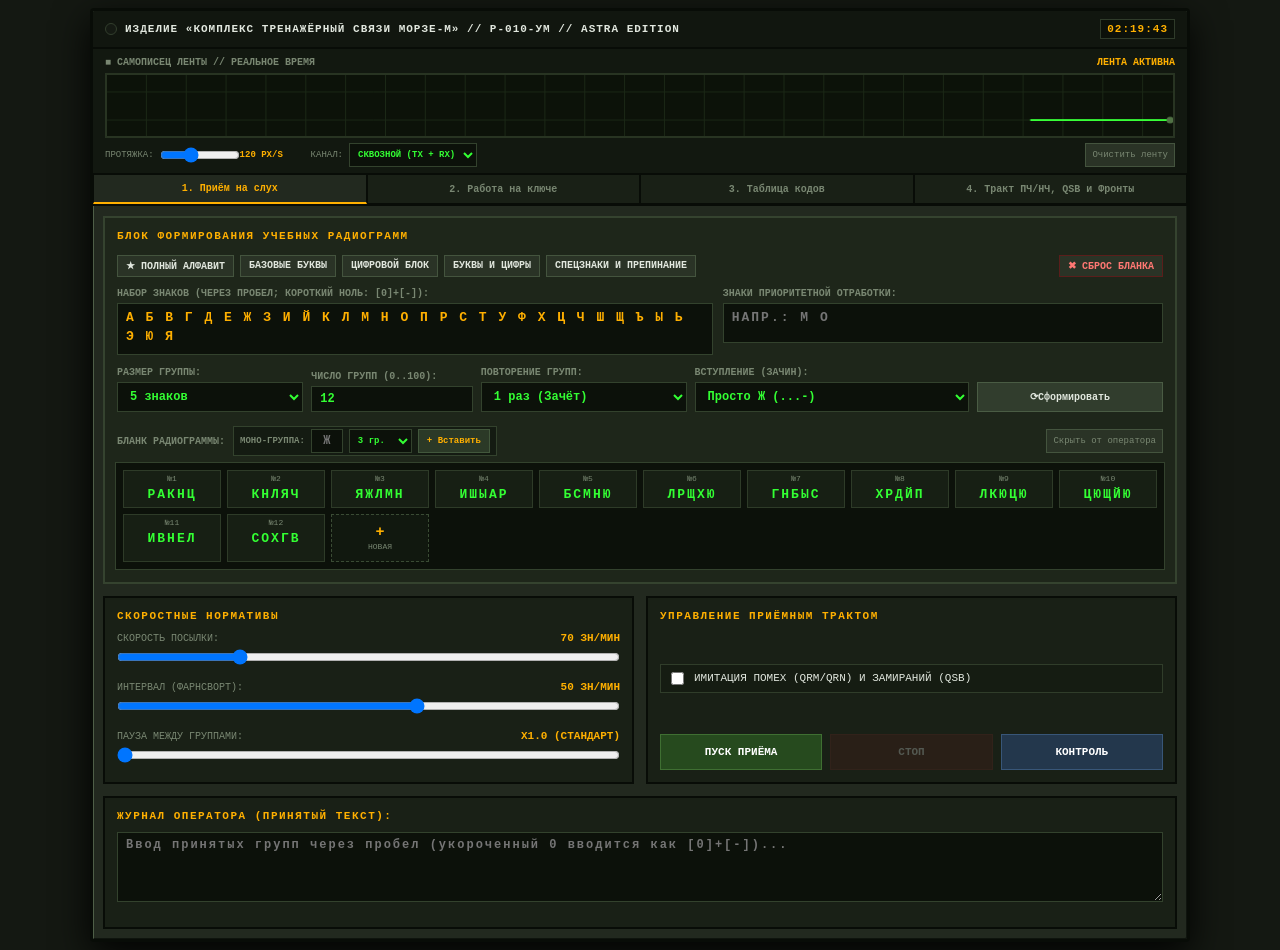
<file: Морзе-М_Astra_Edition.html>
<!-- ==========================================================================
     ШАБЛОН ИЗДЕЛИЯ МОРЗЕ-М (ASTRA EDITION) — НЕ ОТКРЫВАТЬ НАПРЯМУЮ.
     Поставка на флешку собирается из этого шаблона и папки src/:
         python3 build.py   ->   Морзе-М_Astra_Edition.html
     Метки включения (см. ниже) заменяются содержимым файлов из src/.
     ВАЖНО: метки включения пишутся с колонки 0 — отступ перед ними
     попадёт в первую строку внедряемого кода.
     ========================================================================== -->
<!doctype html>
<html lang="ru">
<head>
<meta charset="UTF-8"/>
<meta name="viewport" content="width=device-width, initial-scale=1.0, user-scalable=no"/>
<title>КОМПЛЕКС ТРЕНАЖЁРНЫЙ СВЯЗИ МОРЗЕ-М (ASTRA EDITION)</title>
<style>
/* ==========================================================================
   МОДУЛЬ: СТИЛИ (ЕДИНЫЙ ФАЙЛ)
   Оформление корпуса прибора, панелей, вкладок, ленты и элементов формы.
   Требования: без CSS-переменных уровня, критичных для Gecko < 17;
   для flex-раскладки продублированы префиксы -moz- / -webkit-.
   ========================================================================== */
:root{--chassis-bg:#141812;--panel-bg:#22291f;--subpanel-bg:#192016;--screen-bg:#0c110a;--border-metal:#3d4a37;--border-dark:#080c07;--border-light:#4e5f47;--mil-white:#e1e7de;--mil-dim:#798772;--mil-amber:#ffb000;--mil-green:#33ff33;--mil-red:#ff3b30;--tape-paper:#0a0f08;--btn-base:#2a3326;--btn-border:#44543e;--btn-hover:#374432}
*{box-sizing:border-box}
body{margin:0;padding:8px;font-family:"Courier New","Consolas",monospace;background:var(--chassis-bg);color:var(--mil-white);user-select:none;-moz-user-select:none;-webkit-user-select:none;text-transform:uppercase;overflow-x:hidden}
input,textarea{user-select:text!important;-moz-user-select:text!important;-webkit-user-select:text!important}
button,select{user-select:none!important;-moz-user-select:none!important;-webkit-user-select:none!important}
.container{max-width:1100px;width:100%;margin:0 auto;background:var(--panel-bg);border:3px solid var(--border-dark);box-shadow:inset 1px 1px 0px var(--border-light),inset -1px -1px 0px #0f140e,0 12px 36px rgba(0,0,0,0.9);border-radius:4px;overflow:hidden}
header{background:#11160f;padding:8px 12px;border-bottom:2px solid var(--border-dark);display:-moz-box;display:-webkit-box;display:flex;-moz-box-pack:justify;-webkit-box-pack:justify;justify-content:space-between;-moz-box-align:center;-webkit-box-align:center;align-items:center}
.header-title{display:-moz-box;display:-webkit-box;display:flex;-moz-box-align:center;-webkit-box-align:center;align-items:center;font-size:11px;font-weight:900;letter-spacing:1px;white-space:nowrap;overflow:hidden;text-overflow:ellipsis}
.led{display:inline-block;width:12px;height:12px;margin-right:8px;flex-shrink:0;border-radius:50%;background:#151a13;border:1px solid #323e2d}
.led.on{background:var(--mil-red);border-color:#ffa39e;box-shadow:0 0 12px var(--mil-red),inset 0 0 2px #fff}
#clock{background:var(--screen-bg);color:var(--mil-amber);padding:3px 6px;border:1px solid #2f3b2a;font-size:11px;font-weight:bold;letter-spacing:1px}
.undulator-block{background:#121810;border-bottom:2px solid var(--border-dark);padding:8px 12px 6px 12px}
.undulator-header{display:-moz-box;display:-webkit-box;display:flex;-moz-box-pack:justify;-webkit-box-pack:justify;justify-content:space-between;margin-bottom:5px;font-size:10px;color:var(--mil-dim);font-weight:bold}
.undulator-canvas-wrap{position:relative;background:var(--tape-paper);border:2px solid #283422;width:100%;height:65px}
#undulatorCanvas{width:100%;height:100%;display:block}
.undulator-footer{display:-moz-box;display:-webkit-box;display:flex;-moz-box-pack:justify;-webkit-box-pack:justify;justify-content:space-between;-moz-box-align:center;-webkit-box-align:center;align-items:center;margin-top:5px;font-size:9px;color:var(--mil-dim);flex-wrap:wrap}
.undulator-controls{display:-moz-box;display:-webkit-box;display:flex;-moz-box-align:center;-webkit-box-align:center;align-items:center}
.undulator-controls>*{margin-right:6px}
.tabs{display:-moz-box;display:-webkit-box;display:flex;width:100%;background:#11160f;border-bottom:2px solid var(--border-dark)}
.tab-btn{-moz-box-flex:1;-webkit-box-flex:1;flex:1;background:#192016;border:1px solid var(--border-dark);border-top:none;outline:none;padding:8px 4px;color:var(--mil-dim);font-family:inherit;font-size:10px;font-weight:bold;cursor:pointer;border-right:1px solid var(--border-dark);text-align:center}
.tab-btn:hover{background:var(--btn-hover);color:var(--mil-white)}
.tab-btn.active{background:var(--panel-bg);color:var(--mil-amber);border-bottom:2px solid var(--mil-amber)}
.content-block{display:none;padding:10px}
.content-block.active{display:block}
.panel{background:var(--subpanel-bg);border:2px solid var(--border-dark);padding:12px;margin-bottom:12px}
.panel-teacher{background:#1e261a;border-color:#35432f}
.panel h3{margin:0 0 10px 0;font-size:11px;color:var(--mil-amber);letter-spacing:1.5px}
.presets-row{display:-moz-box;display:-webkit-box;display:flex;flex-wrap:wrap;margin:0 -3px 8px -3px}
.preset-badge{background:var(--btn-base);color:var(--mil-white);border:1px solid var(--btn-border);padding:4px 8px;font-size:10px;font-weight:bold;cursor:pointer;margin:3px}
.preset-badge:hover:not(.disabled){background:var(--btn-hover);border-color:var(--mil-amber);color:var(--mil-amber)}
.preset-badge.disabled{opacity:0.35;cursor:not-allowed}
.preset-badge.clear-btn{border-color:#5a1e1b;color:#ff7873;margin-left:auto}
.inputs-2col{display:-moz-box;display:-webkit-box;display:flex;margin:0 -5px 8px -5px}
.inputs-2col>.form-group:first-child{-moz-box-flex:1.15;flex:1.15;margin:0 5px}
.inputs-2col>.form-group:last-child{-moz-box-flex:0.85;flex:0.85;margin:0 5px}
.controls-row-5{display:-moz-box;display:-webkit-box;display:flex;flex-wrap:wrap;-moz-box-align:end;align-items:flex-end;margin:0 -4px 10px -4px}
.controls-row-5>.form-group{margin:4px;box-sizing:border-box}
.controls-row-5>.form-group:nth-child(1){flex:1.6 1 110px}
.controls-row-5>.form-group:nth-child(2){flex:1.4 1 95px}
.controls-row-5>.form-group:nth-child(3){flex:1.8 1 120px}
.controls-row-5>.form-group:nth-child(4){flex:2.4 1 160px}
.controls-row-5>.btn-gen{flex:1.6 1 110px;margin:4px;height:30px}
.grid-2{display:-moz-box;display:-webkit-box;display:flex;margin:0 -6px}
.grid-2>.panel{-moz-box-flex:1;flex:1 1 0;margin:0 6px 12px 6px;min-width:0}
@media(max-width:768px){.inputs-2col,.grid-2,.controls-row-5{display:block;margin:0 0 8px 0}.inputs-2col>.form-group,.grid-2>.panel,.controls-row-5>.form-group,.controls-row-5>.btn-gen{margin:0 0 8px 0;width:100%!important}}
.form-group{display:-moz-box;display:-webkit-box;display:flex;-moz-box-orient:vertical;flex-direction:column}
.form-group label{font-size:10px;font-weight:bold;color:var(--mil-dim);margin-bottom:4px}
input[type="text"],input[type="number"],select,textarea{background:var(--screen-bg);border:1px solid #33422d;color:var(--mil-green);padding:5px 8px;font-family:inherit;font-size:12px;font-weight:bold;outline:none;width:100%}
select{height:30px;cursor:pointer}
select option{background:#141c11;color:#38e038}
input:disabled,select:disabled,textarea:disabled{opacity:0.45;cursor:not-allowed;background:#090d07}
input:focus:not(:disabled),select:focus:not(:disabled),textarea:focus:not(:disabled){border-color:var(--mil-amber)}
.teacher-auto-expand{color:var(--mil-amber)!important;font-size:13px!important;letter-spacing:2px;min-height:38px;height:auto;resize:none;overflow-y:hidden;line-height:1.45;word-break:break-word;white-space:pre-wrap}
.error-banner{display:none;background:#270f0e;border:1px solid var(--mil-red);color:#ff9691;padding:6px 10px;font-size:11px;margin-bottom:8px;font-weight:bold}
.btn-gen{background:#313d2d;color:var(--mil-white);border:1px solid #4a5c44;padding:0 8px;cursor:pointer;font-family:inherit;font-weight:bold;font-size:10px;display:-moz-box;display:-webkit-box;display:flex;-moz-box-align:center;align-items:center;-moz-box-pack:center;justify-content:center}
.btn-gen:hover:not(:disabled){background:#3f4e3a;border-color:var(--mil-amber)}
.btn-gen:disabled{opacity:0.35;cursor:not-allowed}
.groups-header-bar{display:-moz-box;display:-webkit-box;display:flex;-moz-box-pack:justify;justify-content:space-between;-moz-box-align:center;align-items:center;margin-bottom:6px;flex-wrap:wrap}
.groups-header-left{display:-moz-box;display:-webkit-box;display:flex;-moz-box-align:center;align-items:center;flex-wrap:wrap;margin-right:6px}
.mono-insert-bar{display:-moz-box;display:-webkit-box;display:flex;-moz-box-align:center;align-items:center;background:#141b12;border:1px solid #33422d;padding:2px 6px;margin-left:8px}
.mono-insert-bar label{font-size:9px;color:var(--mil-dim);font-weight:bold;margin-right:6px}
.mono-char-input{width:32px!important;height:24px;text-align:center;font-size:12px;padding:0!important;margin-right:6px;color:var(--mil-amber)!important}
.mono-count-select{height:24px!important;width:auto!important;padding:1px 4px!important;font-size:9px!important;margin-right:6px}
.btn-mono-insert{height:24px;background:#2b3927;color:var(--mil-amber);border:1px solid #42573c;font-family:inherit;font-size:9px;font-weight:bold;padding:0 8px;cursor:pointer}
.btn-mono-insert:hover:not(:disabled){background:#394d33;border-color:var(--mil-amber)}
.groups-grid{display:-moz-box;display:-webkit-box;display:flex;flex-wrap:wrap;max-height:220px;overflow-y:auto;padding:4px;background:var(--screen-bg);border:1px solid #33422d;margin:0 -2px}
.group-cell{flex:0 0 calc(10% - 6px);min-width:90px;margin:3px;background:#171f14;border:1px solid #2e3b28;padding:3px 2px;text-align:center;position:relative}
@media(max-width:900px){.group-cell{flex:0 0 calc(20% - 6px)}}
@media(max-width:600px){.group-cell{flex:0 0 calc(33.33% - 6px)}}
.group-cell.locked{background:#11170f;border-color:#20291c}
.group-cell.cell-error{border-color:var(--mil-red)!important;background:#331312!important}
.group-cell.active-group{border-color:var(--mil-amber)!important;background:#282414!important}
.group-cell.active-group .group-cell-idx{color:var(--mil-amber);font-weight:bold}
.group-cell-idx{display:block;font-size:8px;color:var(--mil-dim);margin-bottom:2px}
.group-cell input{background:transparent;border:none;color:var(--mil-green);font-size:13px;font-weight:bold;letter-spacing:2px;text-align:center;width:100%;padding:2px 0;display:block}
.group-cell-add{display:-moz-box;display:-webkit-box;display:flex;-moz-box-orient:vertical;flex-direction:column;-moz-box-align:center;align-items:center;-moz-box-pack:center;justify-content:center;background:#11180f;border:1px dashed #3a4b34;cursor:pointer;min-height:48px}
.group-cell-add:hover{background:#1d2919;border-color:var(--mil-amber);color:var(--mil-amber)}
.group-cell-add .add-icon{font-size:15px;font-weight:bold;color:var(--mil-amber);line-height:1}
.group-cell-add .add-text{font-size:8px;color:var(--mil-dim);margin-top:2px}
.group-chars-display{display:none;-moz-box-pack:center;justify-content:center;-moz-box-align:center;align-items:center;height:22px;letter-spacing:1px;font-size:13px;font-weight:bold}
.char-slot{display:inline-block;min-width:14px;text-align:center;line-height:18px;height:18px;margin:0 1px;border-radius:2px;color:var(--mil-green);font-weight:bold}
.char-slot.active-char{background:var(--mil-amber)!important;color:#0c110a!important;box-shadow:0 0 8px var(--mil-amber);font-weight:900}
.char-slot.past-char{color:#4a6845}
.btn-hide-preview{background:var(--btn-base);border:1px solid var(--btn-border);color:var(--mil-dim);padding:3px 6px;cursor:pointer;font-size:9px;font-family:inherit;height:24px}
.slider-group{margin-bottom:9px}
.slider-label{display:-moz-box;display:-webkit-box;display:flex;-moz-box-pack:justify;justify-content:space-between;-moz-box-align:center;align-items:center;font-size:10px;color:var(--mil-dim);margin-bottom:3px}
.slider-label b{color:var(--mil-amber);font-size:11px}
input[type="range"]{-moz-appearance:none;background:transparent;width:100%;height:20px;margin:0;cursor:pointer}
input[type="range"]::-moz-range-track{background:#11180f;border:1px solid #33422d;height:6px}
input[type="range"]::-moz-range-thumb{background:var(--mil-amber);border:1px solid #ffe082;height:16px;width:12px;border-radius:0;cursor:pointer}
input[type="range"]::-moz-range-progress{background:#2e4527;height:6px}
.noise-box{display:-moz-box;display:-webkit-box;display:flex;-moz-box-align:center;align-items:center;background:#151c12;border:1px solid #303d2a;padding:7px 10px;margin-bottom:10px;cursor:pointer}
.noise-box input[type="checkbox"]{margin:0 10px 0 0;width:auto}
.action-btns{display:-moz-box;display:-webkit-box;display:flex;height:36px;margin:0 -4px}
.action-btn{-moz-box-flex:1;flex:1;margin:0 4px;font-family:inherit;font-size:11px;font-weight:bold;border:1px solid transparent;cursor:pointer}
.action-btn:disabled{opacity:0.25;cursor:not-allowed}
.btn-start{background:#264a1e;border-color:#3f6f32;color:#fff}
.btn-start:hover:not(:disabled){background:#325f28}
.btn-stop{background:#5a1e1c;border-color:#7b2926;color:#fff}
.btn-stop:hover:not(:disabled){background:#6e2523}
.btn-check{background:#23374c;border-color:#385678;color:#fff}
.btn-check:hover:not(:disabled){background:#2c4763}
textarea{width:100%;height:70px;resize:vertical;color:var(--mil-green);font-size:12px;letter-spacing:2px}
.rx-result{background:var(--screen-bg);border:1px solid #303d2a;padding:8px;font-size:12px;letter-spacing:2px;white-space:pre-wrap;word-break:break-all}
.char-err{color:#fff;background:#621412;font-weight:bold;padding:0 2px}
.char-ok{color:var(--mil-green)}
.keyer-mode-toggle{display:-moz-box;display:-webkit-box;display:flex;margin:0 -3px 12px -3px}
.keyer-mode-btn{-moz-box-flex:1;flex:1;margin:0 3px;background:#192016;border:1px solid var(--border-dark);color:var(--mil-dim);padding:8px 4px;font-family:inherit;font-size:10px;font-weight:bold;cursor:pointer;text-align:center}
.keyer-mode-btn.active{background:#293623;border-color:var(--mil-amber);color:var(--mil-amber)}
.morse-key-single{height:86px;background:#182014;color:var(--mil-white);font-size:12px;font-weight:bold;display:-moz-box;display:-webkit-box;display:flex;-moz-box-align:center;align-items:center;-moz-box-pack:center;justify-content:center;border:2px solid var(--border-dark);cursor:pointer;text-align:center}
.morse-key-single:active,.morse-key-single.pressed{background:#202b1b;color:var(--mil-amber)}
.iambic-paddle-container{display:-moz-box;display:-webkit-box;display:flex;height:86px;margin:0 -4px}
.paddle-lever{-moz-box-flex:1;flex:1;margin:0 4px;background:#182014;color:var(--mil-white);border:2px solid var(--border-dark);cursor:pointer;display:-moz-box;display:-webkit-box;display:flex;-moz-box-orient:vertical;flex-direction:column;-moz-box-align:center;align-items:center;-moz-box-pack:center;justify-content:center;font-size:11px;font-weight:bold}
.paddle-lever:active,.paddle-lever.pressed{background:#222e1b;border-color:var(--mil-amber);color:var(--mil-amber)}
.mouse-pad-zone{display:none;position:relative;background:#0f150d;border:2px dashed #3a4b33;height:86px;cursor:crosshair}
.mouse-pad-halves{display:-moz-box;display:-webkit-box;display:flex;height:100%;width:100%}
.mouse-half{-moz-box-flex:1;flex:1;display:-moz-box;display:-webkit-box;display:flex;-moz-box-orient:vertical;flex-direction:column;-moz-box-align:center;align-items:center;-moz-box-pack:center;justify-content:center;font-size:10px;font-weight:bold;color:var(--mil-dim);pointer-events:none}
.mouse-half.pressed{background:rgba(255,176,0,0.2);color:var(--mil-amber)}
.mouse-pad-divider{width:2px;background:#253320}
.table-grid{display:-moz-box;display:-webkit-box;display:flex;flex-wrap:wrap;max-height:380px;overflow-y:auto;padding:4px;margin:-3px;background:#141b12}
.table-grid.cards-locked .morse-card:not(.playing){opacity:0.35;cursor:not-allowed}
.morse-card{position:relative;flex:0 0 calc(10% - 6px);min-width:85px;margin:3px;background:var(--screen-bg);border:1px solid #2a3625;padding:6px 3px;cursor:pointer;text-align:center;overflow:hidden}
@media(max-width:950px){.morse-card{flex:0 0 calc(20% - 6px)}}
@media(max-width:600px){.morse-card{flex:0 0 calc(33.33% - 6px)}}
.morse-card:hover:not(.playing){border-color:var(--mil-amber);background:#121810}
.morse-card.playing{border-color:var(--mil-amber)}
.morse-card>*:not(.card-fill-gauge){position:relative;z-index:2}
.card-fill-gauge{position:absolute;left:0;top:0;bottom:0;width:0%;background:rgba(255,176,0,0.3);border-right:2px solid var(--mil-amber);pointer-events:none;z-index:1}
.morse-card .sym{font-size:13px;font-weight:bold;color:var(--mil-white)}
.morse-card .code{color:var(--mil-green);font-size:11px;margin:2px 0}
.morse-card .mnemonic{color:var(--mil-dim);font-size:8px;white-space:nowrap;overflow:hidden;text-overflow:ellipsis}
.live-morse-buffer{font-size:11px;color:var(--mil-amber);font-weight:bold;min-height:18px;margin-top:4px;letter-spacing:2px}

</style>
</head>
<body>
<div class="container">
  <header>
    <div class="header-title"><span class="led" id="rxTxLed"></span><span>ИЗДЕЛИЕ «КОМПЛЕКС ТРЕНАЖЁРНЫЙ СВЯЗИ МОРЗЕ-М» // Р-010-УМ // ASTRA EDITION</span></div>
    <div id="clock">00:00:00</div>
  </header>
  <div class="undulator-block">
    <div class="undulator-header"><span>■ САМОПИСЕЦ ЛЕНТЫ // РЕАЛЬНОЕ ВРЕМЯ</span><span id="lblTapeStatus" style="color:var(--mil-amber)">ЛЕНТА АКТИВНА</span></div>
    <div class="undulator-canvas-wrap"><canvas id="undulatorCanvas"></canvas></div>
    <div class="undulator-footer">
      <div class="undulator-controls">
        <span>ПРОТЯЖКА:</span>
        <input type="range" id="rngTapeSpeed" min="40" max="260" value="120" style="width:80px"/>
        <b id="lblTapeSpeed" style="color:var(--mil-amber);min-width:55px">120 px/s</b>
        <span style="margin-left:10px">КАНАЛ:</span>
        <select id="selTapeSource" style="padding:1px 4px;font-size:9px;height:24px;width:auto">
          <option value="ALL" selected>СКВОЗНОЙ (TX + RX)</option>
          <option value="TX_ONLY">ТОЛЬКО КЛЮЧ (TX)</option>
          <option value="RX_ONLY">ТОЛЬКО ЭФИР (RX)</option>
        </select>
      </div>
      <div><button class="btn-hide-preview" onclick="clearTape()">Очистить ленту</button></div>
    </div>
  </div>
  <div class="tabs">
    <button class="tab-btn active" onclick="switchTab('tab-rx', this)">1. Приём на слух</button>
    <button class="tab-btn" onclick="switchTab('tab-tx', this)">2. Работа на ключе</button>
    <button class="tab-btn" onclick="switchTab('tab-study', this)">3. Таблица кодов</button>
    <button class="tab-btn" onclick="switchTab('tab-settings', this)">4. Тракт ПЧ/НЧ, QSB и Фронты</button>
  </div>
  <div id="tab-rx" class="content-block active">
    <div class="panel panel-teacher">
      <h3>Блок формирования учебных радиограмм</h3>
      <div class="presets-row" id="presetsBlock">
        <span class="preset-badge" onclick="setPreset('А Б В Г Д Е Ж З И Й К Л М Н О П Р С Т У Ф Х Ц Ч Ш Щ Ъ Ы Ь Э Ю Я')">★ Полный алфавит</span>
        <span class="preset-badge" onclick="setPreset('Е И С Т М О А Н Р Д')">Базовые буквы</span>
        <span class="preset-badge" onclick="setPreset('0 Ø 1 2 3 4 5 6 7 8 9')">Цифровой блок</span>
        <span class="preset-badge" onclick="setPreset('А Б В Г Д Е Ж З И Й К Л М Н О П Р С Т У Ф Х Ц Ч Ш Щ Ъ Ы Ь Э Ю Я 0 Ø 1 2 3 4 5 6 7 8 9')">Буквы и цифры</span>
        <span class="preset-badge" onclick="setPreset('= / ? , .')">Спецзнаки и препинание</span>
        <span class="preset-badge clear-btn" onclick="clearAllTrainer()">✖ Сброс бланка</span>
      </div>
      <div class="inputs-2col">
        <div class="form-group">
          <label>Набор знаков (через пробел; короткий ноль: [0]+[-]):</label>
          <textarea id="customCharset" class="teacher-auto-expand" rows="1" oninput="autoGrow(this); uiGenerateGroupsTable();">А Б В Г Д Е Ж З И Й К Л М Н О П Р С Т У Ф Х Ц Ч Ш Щ Ъ Ы Ь Э Ю Я</textarea>
        </div>
        <div class="form-group">
          <label>Знаки приоритетной отработки:</label>
          <textarea id="accentCharset" class="teacher-auto-expand" rows="1" placeholder="НАПР.: М О" oninput="autoGrow(this); uiGenerateGroupsTable();"></textarea>
        </div>
      </div>
      <div class="error-banner" id="teacherErrorBox"></div>
      <div class="controls-row-5">
        <div class="form-group">
          <label>Размер группы:</label>
          <select id="groupLength" onchange="uiGenerateGroupsTable()">
            <option value="2">2 знака</option>
            <option value="3">3 знака</option>
            <option value="4">4 знака</option>
            <option value="5" selected>5 знаков</option>
          </select>
        </div>
        <div class="form-group">
          <label>Число групп (0..100):</label>
          <input type="number" id="numGroups" min="0" max="100" value="12" oninput="uiGenerateGroupsTable()" onchange="uiGenerateGroupsTable()"/>
        </div>
        <div class="form-group">
          <label>Повторение групп:</label>
          <select id="groupRepeat">
            <option value="1">1 раз (Зачёт)</option>
            <option value="2">2 раза (Обучение)</option>
            <option value="3">3 раза (Начальный)</option>
          </select>
        </div>
        <div class="form-group">
          <label>Вступление (зачин):</label>
          <select id="selPreambleMode">
            <option value="NONE">Без вступления</option>
            <option value="SINGLE_V" selected>Просто Ж (...-)</option>
            <option value="SERIES_VVV">Серия Ж Ж Ж (...-  ...-  ...-)</option>
            <option value="HST_VTO">Норматив СРТ: ЖТО (...-  -  ---)</option>
            <option value="CALL_VVV_EQ">Циркулярное: VVV = (...- ...- ...-  -...-)</option>
          </select>
        </div>
        <button class="btn-gen" id="btnGenGroups" onclick="uiGenerateGroupsTable()"><span>⟳ </span> Сформировать</button>
      </div>
      <div>
        <div class="groups-header-bar">
          <div class="groups-header-left">
            <span style="font-size:10px;color:var(--mil-dim);font-weight:bold">Бланк радиограммы:</span>
            <div class="mono-insert-bar" id="monoInsertBar">
              <label>МОНО-ГРУППА:</label>
              <input type="text" id="monoCharInput" class="mono-char-input" maxlength="1" placeholder="Ж" onkeydown="if((event.keyCode||event.which)===13){insertMonoGroupFromPanel();if(event.preventDefault)event.preventDefault();}"/>
              <select id="monoCharCount" class="mono-count-select">
                <option value="1">1 гр.</option>
                <option value="2">2 гр.</option>
                <option value="3" selected>3 гр.</option>
                <option value="5">5 гр.</option>
                <option value="10">10 гр.</option>
              </select>
              <button type="button" class="btn-mono-insert" id="btnInsertMono" onclick="insertMonoGroupFromPanel()">+ Вставить</button>
            </div>
          </div>
          <div><button class="btn-hide-preview" onclick="toggleHideGroups()"><span id="lblHideGroups">Скрыть от оператора</span></button></div>
        </div>
        <div class="groups-grid" id="groupsContainer"></div>
      </div>
    </div>
    <div class="grid-2">
      <div class="panel">
        <h3>Скоростные нормативы</h3>
        <div class="slider-group">
          <div class="slider-label"><span>Скорость посылки:</span><b id="lblCharSpeed">70 зн/мин</b></div>
          <input type="range" id="rngCharSpeed" min="30" max="200" value="70"/>
        </div>
        <div class="slider-group">
          <div class="slider-label"><span>Интервал (Фарнсворт):</span><b id="lblFarnSpeed">50 зн/мин</b></div>
          <input type="range" id="rngFarnSpeed" min="20" max="70" value="50"/>
        </div>
        <div class="slider-group" style="margin-bottom:0">
          <div class="slider-label"><span>Пауза между группами:</span><b id="lblGroupPause">x1.0 (стандарт)</b></div>
          <input type="range" id="rngGroupPause" min="10" max="50" value="10"/>
        </div>
      </div>
      <div class="panel" style="display:-moz-box;display:-webkit-box;display:flex;-moz-box-orient:vertical;flex-direction:column;-moz-box-pack:justify;justify-content:space-between">
        <h3>Управление приёмным трактом</h3>
        <div class="noise-box" onclick="toggleNoiseViaBox()">
          <input type="checkbox" id="chkQuickNoise" onclick="event.stopPropagation(); toggleNoiseFromMain(this.checked);"/>
          <label for="chkQuickNoise" style="cursor:pointer;font-size:11px">Имитация помех (QRM/QRN) и замираний (QSB)</label>
        </div>
        <div class="action-btns">
          <button class="action-btn btn-start" id="btnRxStart">ПУСК ПРИЁМА</button>
          <button class="action-btn btn-stop" id="btnRxStop" disabled>СТОП</button>
          <button class="action-btn btn-check" id="btnRxCheck">КОНТРОЛЬ</button>
        </div>
      </div>
    </div>
    <div class="panel" style="margin-bottom:0">
      <h3>Журнал оператора (принятый текст):</h3>
      <textarea id="txtUserInput" placeholder="Ввод принятых групп через пробел (укороченный 0 вводится как [0]+[-])..."></textarea>
      <div style="margin-top:8px">
        <div class="rx-result" id="diffBox" style="display:none"></div>
        <div id="examReport" style="margin-top:6px;font-weight:bold;color:var(--mil-amber);font-size:11px"></div>
      </div>
    </div>
  </div>
  <div id="tab-tx" class="content-block">
    <div class="grid-2">
      <div class="panel">
        <h3>Конфигурация передающего манипулятора</h3>
        <div class="keyer-mode-toggle">
          <button class="keyer-mode-btn active" id="btnModeStraight" onclick="setKeyerMode('straight')">ВЕРТИКАЛЬНЫЙ (РУЧНОЙ)</button>
          <button class="keyer-mode-btn" id="btnModeIambic" onclick="setKeyerMode('iambic')">ЭЛЕКТРОННЫЙ (IAMBIC)</button>
        </div>
        <div id="straightKeyParams">
          <div class="slider-group">
            <div class="slider-label"><span>Определяемый темп руки (АРУ):</span><b id="lblTxDetected">70 зн/мин [ПОИСК]</b></div>
            <div style="font-size:9px;color:var(--mil-dim);margin-top:3px">Динамический адаптивный фильтр темпа (EMA α=0.28).</div>
          </div>
        </div>
        <div id="iambicKeyParams" style="display:none">
          <div class="slider-group">
            <div class="slider-label"><span>Скорость автомата передачи:</span><b id="lblIambicSpeed">70 зн/мин</b></div>
            <input type="range" id="rngIambicSpeed" min="30" max="220" value="70"/>
          </div>
          <div class="form-group" style="margin-bottom:8px">
            <label>Орган управления манипулятором:</label>
            <select id="selIambicInputSource" onchange="switchIambicInputSource(this.value)">
              <option value="KEYS" selected>КЛАВИАТУРА [ Z / X ] или [ Я / Ч ]</option>
              <option value="MOUSE">МЫШЬ (ЛКМ - ТОЧКА, ПКМ - ТИРЕ)</option>
            </select>
          </div>
        </div>
        <div style="margin:12px 0">
          <div class="morse-key-single" id="virtualKey">МАНИПУЛЯТОР (КЛАВИША ПРОБЕЛ)</div>
          <div class="iambic-paddle-container" id="virtualPaddle" style="display:none">
            <div class="paddle-lever" id="paddleLeft"><span>● ТОЧКА (DIT)</span><span style="font-size:8px;color:var(--mil-dim)">[ Z ] или [ Я ]</span></div>
            <div class="paddle-lever" id="paddleRight"><span>▬ ТИРЕ (DAH)</span><span style="font-size:8px;color:var(--mil-dim)">[ X ] или [ Ч ]</span></div>
          </div>
          <div class="mouse-pad-zone" id="mousePadZone">
            <div class="mouse-pad-halves">
              <div class="mouse-half" id="padHalfLeft"><span>● ЛКМ: ТОЧКА</span><span style="font-size:8px">УДЕРЖАНИЕ ДЛЯ СЕРИИ</span></div>
              <div class="mouse-pad-divider"></div>
              <div class="mouse-half" id="padHalfRight"><span>▬ ПКМ: ТИРЕ</span><span style="font-size:8px">ОБА КЛИКА: СЖАТИЕ</span></div>
            </div>
          </div>
        </div>
        <div class="live-morse-buffer" id="lblLiveMorseBuffer">БУФЕР СИМВОЛА: [ ГОТОВ ]</div>
        <button class="action-btn btn-stop" style="width:100%;height:32px;margin-top:8px" onclick="clearTx()">Очистить регистр</button>
      </div>
      <div class="panel">
        <h3>Регистр декодированных сигналов:</h3>
        <div class="rx-result" id="txDecoded" style="height:145px;overflow-y:auto"></div>
      </div>
    </div>
  </div>
  <div id="tab-study" class="content-block">
    <div class="panel">
      <h3>Настройки воспроизведения кодов</h3>
      <div class="slider-group" style="margin-bottom:0">
        <div class="slider-label"><span>Независимая скорость (только для этой вкладки):</span><b id="lblStudySpeed">70 зн/мин</b></div>
        <input type="range" id="rngStudySpeed" min="30" max="200" value="70"/>
      </div>
    </div>
    <div class="panel" style="margin-bottom:0">
      <h3>Кодовая таблица и напевы</h3>
      <div class="table-grid" id="studyGrid"></div>
    </div>
  </div>
  <div id="tab-settings" class="content-block">
    <div class="grid-2">
      <div class="panel">
        <h3>Акустический тракт НЧ</h3>
        <div class="slider-group">
          <div class="slider-label"><span>Несущая частота:</span><b id="lblToneFreq">700 Гц</b></div>
          <input type="range" id="rngToneFreq" min="400" max="1100" value="700"/>
        </div>
        <div class="slider-group">
          <div class="slider-label"><span>Уровень НЧ:</span><b id="lblToneVol">70%</b></div>
          <input type="range" id="rngToneVol" min="0" max="100" value="70"/>
        </div>
        <h3 style="margin-top:16px">Формирование фронтов</h3>
        <div class="slider-group">
          <div class="slider-label"><span>Время сглаживания фронта:</span><b id="lblRampTime">6 мс</b></div>
          <input type="range" id="rngRampTime" min="1" max="25" value="6"/>
        </div>
        <div class="form-group">
          <label>Профиль огибающей:</label>
          <select id="selRampShape" onchange="applyAudioParamsNow()">
            <option value="rc" selected>Экспоненциальный RC</option>
            <option value="linear">Линейный трапецеидальный</option>
          </select>
        </div>
      </div>
      <div class="panel">
        <h3>Эфир: замирания и радиопомехи</h3>
        <div class="slider-group">
          <div class="slider-label"><span>Глубина замираний (QSB):</span><b id="lblQsbDepth">50%</b></div>
          <input type="range" id="rngQsbDepth" min="0" max="95" value="50"/>
        </div>
        <div class="slider-group">
          <div class="slider-label"><span>Период цикла замираний:</span><b id="lblQsbPeriod">5.0 сек</b></div>
          <input type="range" id="rngQsbPeriod" min="15" max="120" value="50"/>
        </div>
        <div class="slider-group">
          <div class="slider-label"><span>Атмосферный шум (QRN):</span><b id="lblNoiseVol">35%</b></div>
          <input type="range" id="rngNoiseVol" min="0" max="100" value="35"/>
        </div>
        <div class="slider-group">
          <div class="slider-label"><span>Мешающая станция (QRM):</span><b id="lblQrmVol">25%</b></div>
          <input type="range" id="rngQrmVol" min="0" max="100" value="25"/>
        </div>
        <div style="margin-top:14px">
          <button class="action-btn btn-check" id="btnTestTone" style="width:100%;height:32px" onclick="toggleTestTone()">🔊 ВКЛЮЧИТЬ ТЕСТОВЫЙ ТОН</button>
        </div>
      </div>
    </div>
  </div>
</div>

<script>
/* ==========================================================================
   МОДУЛЬ: ПОЛИФИЛЫ И СОВМЕСТИМОСТЬ (DEBIAN 8 / ASTRA LINUX / FIREFOX 43)
   - innerText для старых Gecko;
   - DOM-хелперы: findAncestor(), setUiText();
   - ввод короткого нуля (Ø) сочетанием 0 и -;
   - фоновый таймер Web Worker (обход троттлинга) с fallback на setTimeout.
   ВАЖНО: Worker создаётся ТОЛЬКО из Blob + createObjectURL — внешний файл
   worker'а с флешки (file://) будет заблокирован политикой same-origin.
   ========================================================================== */

if (!("innerText" in document.createElement("div"))) {
  Object.defineProperty(HTMLElement.prototype, "innerText", {
    get: function(){ return this.textContent; },
    set: function(val){ this.textContent = val; },
    configurable: true, enumerable: true
  });
}

function findAncestor(el, cls) {
  while (el && el !== document) {
    if (el.className && el.className.indexOf(cls) !== -1) return el;
    el = el.parentNode;
  }
  return null;
}

function setUiText(idOrElem, text) {
  var el = typeof idOrElem === "string" ? document.getElementById(idOrElem) : idOrElem;
  if (el) el.textContent = text;
}

// РЕАЛИЗАЦИЯ 1.2 В: ВВОД КОРОТКОГО НУЛЯ (Ø) ЧЕРЕЗ 0 И -
var isZeroKeyPressed = false;
var isMinusKeyPressed = false;
var lastZeroPressTime = 0;
var lastMinusPressTime = 0;
var CHORD_TOLERANCE_MS = 180; // Временное окно одновременности

function isZeroKeyCode(code) {
  return code === 48 || code === 96; // Основной '0' или Numpad 0
}

function isMinusKeyCode(code) {
  return code === 189 || code === 173 || code === 109; // '-' в Firefox/Standard и NumpadSubtract
}

function replaceTextAtCursor(target, replacement, replaceCharsBack) {
  replaceCharsBack = replaceCharsBack || 0;
  var start = target.selectionStart;
  var end = target.selectionEnd;
  var val = target.value;

  if (typeof start === "number" && typeof end === "number") {
    var actualStart = Math.max(0, start - replaceCharsBack);
    var before = val.substring(0, actualStart);
    var after = val.substring(end);
    target.value = before + replacement + after;
    var newPos = actualStart + replacement.length;
    target.setSelectionRange(newPos, newPos);
  } else {
    target.value += replacement;
  }

  // Генерация события input для пересчёта валидации и генератора
  try {
    var evt = document.createEvent("Event");
    evt.initEvent("input", true, true);
    target.dispatchEvent(evt);
  } catch (ex) {
    if (target.oninput) target.oninput();
  }
}

function attachShortZeroHandler(elem) {
  if (!elem || elem.__shortZeroAttached) return;
  elem.__shortZeroAttached = true;

  elem.addEventListener("keydown", function (e) {
    var kc = e.keyCode || e.which;
    var now = Date.now();

    if (isZeroKeyCode(kc)) {
      isZeroKeyPressed = true;
      lastZeroPressTime = now;

      // Если в этот момент уже зажат минус, либо минус был нажат менее CHORD_TOLERANCE_MS назад
      if (isMinusKeyPressed || (now - lastMinusPressTime <= CHORD_TOLERANCE_MS)) {
        if (e.preventDefault) e.preventDefault();
        var eraseCount = (now - lastMinusPressTime <= CHORD_TOLERANCE_MS) ? 1 : 0;
        replaceTextAtCursor(elem, "Ø", eraseCount);
        lastZeroPressTime = 0;
        lastMinusPressTime = 0;
        return;
      }
    } else if (isMinusKeyCode(kc)) {
      isMinusKeyPressed = true;
      lastMinusPressTime = now;

      // Если в этот момент уже зажат 0, либо 0 был нажат менее CHORD_TOLERANCE_MS назад
      if (isZeroKeyPressed || (now - lastZeroPressTime <= CHORD_TOLERANCE_MS)) {
        if (e.preventDefault) e.preventDefault();
        var eraseCount2 = (now - lastZeroPressTime <= CHORD_TOLERANCE_MS) ? 1 : 0;
        replaceTextAtCursor(elem, "Ø", eraseCount2);
        lastZeroPressTime = 0;
        lastMinusPressTime = 0;
        return;
      }
    }
  }, false);

  elem.addEventListener("keyup", function (e) {
    var kc = e.keyCode || e.which;
    if (isZeroKeyCode(kc)) isZeroKeyPressed = false;
    if (isMinusKeyCode(kc)) isMinusKeyPressed = false;
  }, false);

  // Комбинированная автозамена: если ввод 0- или -0 проскочил
  elem.addEventListener("input", function () {
    var val = this.value;
    if (val.indexOf("0-") !== -1 || val.indexOf("-0") !== -1) {
      var s = this.selectionStart;
      this.value = val.replace(/0-|-0/g, "Ø");
      if (typeof s === "number") {
        var diff = val.length - this.value.length;
        this.setSelectionRange(Math.max(0, s - diff), Math.max(0, s - diff));
      }
    }
  }, false);
}

// Прикрепление слушателя ко всем существующим полям ввода
function setupShortZeroHandlers() {
  var inputs = [
    document.getElementById("customCharset"),
    document.getElementById("accentCharset"),
    document.getElementById("monoCharInput"),
    document.getElementById("txtUserInput")
  ];
  for (var i = 0; i < inputs.length; i++) {
    if (inputs[i]) attachShortZeroHandler(inputs[i]);
  }
}

var bgTimerWorker = null;
var workerTimerSeq = 0;
var pendingWorkerCallbacks = {};

try {
  var workerBlob = new Blob(
    ["var timers={};self.onmessage=function(e){if(e.data.action==='start'){timers[e.data.id]=setTimeout(function(){self.postMessage({id:e.data.id});delete timers[e.data.id];},e.data.ms);}else if(e.data.action==='cancel'){if(timers[e.data.id]){clearTimeout(timers[e.data.id]);delete timers[e.data.id];}}};"],
    { type: "application/javascript" }
  );
  var workerUrl = window.URL.createObjectURL(workerBlob);
  bgTimerWorker = new Worker(workerUrl);
  bgTimerWorker.onmessage = function (e) {
    var cb = pendingWorkerCallbacks[e.data.id];
    if (cb) { delete pendingWorkerCallbacks[e.data.id]; cb(); }
  };
} catch (err) {
  bgTimerWorker = null;
}

function workerSleep(ms) {
  var delay = Math.max(1, Math.round(ms));
  return new Promise(function (resolve) {
    if (!bgTimerWorker) { setTimeout(resolve, delay); return; }
    var id = ++workerTimerSeq;
    pendingWorkerCallbacks[id] = resolve;
    try {
      bgTimerWorker.postMessage({ action: "start", id: id, ms: delay });
    } catch (e) {
      delete pendingWorkerCallbacks[id];
      setTimeout(resolve, delay);
    }
  });
}


/* ==========================================================================
   МОДУЛЬ: БАЗА МОРЗЕ (ТАБЛИЦА ЗНАКОВ, НАПЕВЫ, СПРАВОЧНИК)
   - MORSE_DB: коды и мнемонические напевы для всех знаков;
   - MORSE_MAP / REVERSE_MORSE: прямой и обратный словари;
   - cleanMorseChars(), ensureCharInCharset();
   - авто-подгонка высоты текстовых полей (autoGrow).
   ========================================================================== */
var MORSE_DB = [
  { ch: "А", code: ".-", mn: "ай-даа" }, { ch: "Б", code: "-...", mn: "баа-ки-те-кут" },
  { ch: "В", code: ".--", mn: "ви-даа-лаа" }, { ch: "Г", code: "--.", mn: "гаа-раа-жи" },
  { ch: "Д", code: "-..", mn: "доо-ми-ки" }, { ch: "Е", code: ".", mn: "есть" },
  { ch: "Ж", code: "...-", mn: "же-ле-зис-тооо" }, { ch: "З", code: "--..", mn: "заа-каа-ти-ки" },
  { ch: "И", code: "..", mn: "и-ди" }, { ch: "Й", code: ".---", mn: "йот-у-доо-бно" },
  { ch: "К", code: "-.-", mn: "каак-же-таак" }, { ch: "Л", code: ".-..", mn: "лу-наа-ти-ки" },
  { ch: "М", code: "--", mn: "маа-маа" }, { ch: "Н", code: "-.", mn: "ноо-мер" },
  { ch: "О", code: "---", mn: "оо-коо-лоо" }, { ch: "П", code: ".--.", mn: "пи-лаа-поо-ёт" },
  { ch: "Р", code: ".-.", mn: "ре-шаа-ет" }, { ch: "С", code: "...", mn: "си-ни-е" },
  { ch: "Т", code: "-", mn: "таак" }, { ch: "У", code: "..-", mn: "у-нес-лоо" },
  { ch: "Ф", code: "..-.", mn: "фи-ли-моон-чик" }, { ch: "Х", code: "....", mn: "хи-ми-чи-те" },
  { ch: "Ц", code: "-.-.", mn: "цаа-пли-наа-ши" }, { ch: "Ч", code: "---.", mn: "чаа-шаа-то-нет" },
  { ch: "Ш", code: "----", mn: "шаа-роо-ваа-ры" }, { ch: "Щ", code: "--.-", mn: "щаа-вам-не-шаа" },
  { ch: "Ъ", code: "-..-", mn: "тоо-твёрдый-знаак" }, { ch: "Ы", code: "-.--", mn: "ыы-ВАМ-НЕ-И" },
  { ch: "Ь", code: "-..-", mn: "тоо-мягкий-знаак" }, { ch: "Э", code: "..-..", mn: "э-ле-ктроо-ник" },
  { ch: "Ю", code: "..--", mn: "ю-ли-аа-на" }, { ch: "Я", code: ".-.-", mn: "я-маал-я-маал" },
  { ch: "1", code: ".----", mn: "и-толь-ко-оо-дииин" }, { ch: "2", code: "..---", mn: "два-на-гоо-реек" },
  { ch: "3", code: "...--", mn: "три-те-бе-маа-лоо" }, { ch: "4", code: "....-", mn: "че-тве-ри-тоо-го" },
  { ch: "5", code: ".....", mn: "пя-ти-паа-ль-чи-ки" }, { ch: "6", code: "-....", mn: "поо-шес-ти-бе-ри" },
  { ch: "7", code: "--...", mn: "даа-даа-се-ме-ри" }, { ch: "8", code: "---..", mn: "воо-сьмоо-го-по-ра" },
  { ch: "9", code: "----.", mn: "дее-вяя-тоо-го-нет" }, 
  { ch: "0", code: "-----", mn: "нооль-тоо-оо-коо-лоо" }, { ch: "Ø", code: "-", mn: "нооль" },
  { ch: "=", code: "-...-", mn: "же-ле-зо-де-лай" }, { ch: "/", code: "-..-.", mn: "дрообь-здесь-од-наа" },
  { ch: "?", code: "..--..", mn: "вы-не-ска-же-тее" }, { ch: ",", code: "--..--", mn: "знаак-заа-пяя-тоо-го" },
  { ch: ".", code: ".-.-.-", mn: "точ-ка-точ-ка-точ-ка" }
];

var MORSE_MAP = {};
var REVERSE_MORSE = {};
for (var i = 0; i < MORSE_DB.length; i++) {
  MORSE_MAP[MORSE_DB[i].ch] = MORSE_DB[i].code;
  if (!REVERSE_MORSE[MORSE_DB[i].code]) REVERSE_MORSE[MORSE_DB[i].code] = MORSE_DB[i].ch;
}

function cleanMorseChars(str) {
  if (!str) return "";
  return ("" + str).toUpperCase().replace(/Ё/g, "Е").replace(/[^A-ZА-Я0-9Ø=\/?,\.]/gi, "");
}

function autoGrow(el) {
  if (!el) return;
  el.style.height = "auto";
  el.style.height = (el.scrollHeight + 4) + "px";
}

function refreshAllAutoGrows() {
  var list = document.querySelectorAll(".teacher-auto-expand");
  for (var i = 0; i < list.length; i++) autoGrow(list[i]);
}

function ensureCharInCharset(ch) {
  ch = cleanMorseChars(ch);
  if (!ch) return;
  var customField = document.getElementById("customCharset");
  var cur = cleanMorseChars(customField.value);
  if (cur.indexOf(ch) === -1) {
    customField.value = (customField.value.trim() + " " + ch).trim();
    autoGrow(customField);
  }
}


/* ==========================================================================
   МОДУЛЬ: ЗВУКОВОЙ ТРАКТ (WEB AUDIO API)
   Синтез телеграфного тона, коммутация ключом, QSB-модуляция, фильтры
   ПЧ/НЧ, шум эфира (QRN), мешающая станция (QRM), компрессор, тест-тон.
   ВАЖНО (Gecko 43): только ScriptProcessorNode / createOscillator /
   createBufferSource. AudioWorklet отсутствует — не применять.
   ========================================================================== */
var audioCtx = null, mainToneOsc = null, keyingGain = null, qsbGain = null, qsbLfo = null, qsbDepthGain = null, masterToneGain = null;
var noiseNode = null, noiseGain = null, qrmOsc = null, qrmGain = null;
var noiseEnabled = false, rxActive = false, isTestToneOn = false;

function initAudio() {
  if (audioCtx) {
    if (audioCtx.state === "suspended" && audioCtx.resume) { try { audioCtx.resume(); } catch (e) {} }
    return true;
  }
  try {
    var AudioCtxClass = window.AudioContext || window.webkitAudioContext;
    if (!AudioCtxClass) return false;
    audioCtx = new AudioCtxClass();
    var now = audioCtx.currentTime;

    mainToneOsc = audioCtx.createOscillator();
    mainToneOsc.type = "sine";
    var freq = parseFloat(document.getElementById("rngToneFreq").value) || 700;
    mainToneOsc.frequency.setValueAtTime(freq, now);

    keyingGain = audioCtx.createGain();
    keyingGain.gain.setValueAtTime(0, now);

    qsbGain = audioCtx.createGain();
    qsbGain.gain.setValueAtTime(1.0, now);

    qsbLfo = audioCtx.createOscillator();
    qsbLfo.type = "sine";
    var qsbPeriod = Math.max(1.5, (parseFloat(document.getElementById("rngQsbPeriod").value) || 50) / 10);
    qsbLfo.frequency.setValueAtTime(1 / qsbPeriod, now);

    qsbDepthGain = audioCtx.createGain();
    qsbDepthGain.gain.setValueAtTime(0, now);

    qsbLfo.connect(qsbDepthGain);
    qsbDepthGain.connect(qsbGain.gain);
    try { qsbLfo.start(0); } catch (e) {}

    masterToneGain = audioCtx.createGain();
    var vol = ((parseFloat(document.getElementById("rngToneVol").value) || 70) / 100) * 0.4;
    masterToneGain.gain.setValueAtTime(vol, now);

    mainToneOsc.connect(keyingGain);
    keyingGain.connect(qsbGain);
    qsbGain.connect(masterToneGain);
    masterToneGain.connect(audioCtx.destination);
    try { mainToneOsc.start(0); } catch (e) {}

    var sampleRate = audioCtx.sampleRate || 44100;
    var bufSize = sampleRate * 2;
    var buf = audioCtx.createBuffer(1, bufSize, sampleRate);
    var data = buf.getChannelData(0);
    var b0 = 0, b1 = 0, b2 = 0;
    for (var i = 0; i < bufSize; i++) {
      var white = Math.random() * 2 - 1;
      b0 = 0.99765 * b0 + white * 0.055;
      b1 = 0.963 * b1 + white * 0.16;
      b2 = 0.57 * b2 + white * 0.42;
      data[i] = (b0 + b1 + b2 + white * 0.08) * 0.12;
    }

    noiseNode = audioCtx.createBufferSource();
    noiseNode.buffer = buf;
    noiseNode.loop = true;

    var bpf = audioCtx.createBiquadFilter();
    bpf.type = "bandpass";
    bpf.frequency.setValueAtTime(750, now);
    bpf.Q.setValueAtTime(1.4, now);

    noiseGain = audioCtx.createGain();
    noiseGain.gain.setValueAtTime(0, now);
    noiseNode.connect(bpf);
    bpf.connect(noiseGain);
    noiseGain.connect(audioCtx.destination);
    try { noiseNode.start(0); } catch (e) {}

    qrmOsc = audioCtx.createOscillator();
    qrmGain = audioCtx.createGain();
    qrmOsc.frequency.setValueAtTime(890, now);
    qrmGain.gain.setValueAtTime(0, now);
    qrmOsc.connect(qrmGain);
    qrmGain.connect(audioCtx.destination);
    try { qrmOsc.start(0); } catch (e) {}

    applyAudioParamsNow();
    return true;
  } catch (err) {
    return false;
  }
}

function applyAudioParamsNow() {
  if (!audioCtx) return;
  try {
    var now = audioCtx.currentTime;
    var freq = parseFloat(document.getElementById("rngToneFreq").value) || 700;
    var vol = ((parseFloat(document.getElementById("rngToneVol").value) || 70) / 100) * 0.4;
    mainToneOsc.frequency.setValueAtTime(freq, now);
    masterToneGain.gain.setValueAtTime(vol, now);

    var isNoiseAudible = (noiseEnabled && rxActive) || isTestToneOn;
    var nVol = isNoiseAudible ? parseFloat(document.getElementById("rngNoiseVol").value) / 250 : 0;
    noiseGain.gain.setTargetAtTime(nVol, now, 0.02);

    var qVol = isNoiseAudible ? parseFloat(document.getElementById("rngQrmVol").value) / 350 : 0;
    qrmGain.gain.setTargetAtTime(qVol, now, 0.02);

    var qsbActive = noiseEnabled || isTestToneOn;
    var qsbDepth = qsbActive ? parseFloat(document.getElementById("rngQsbDepth").value) / 100 : 0;
    var qsbPeriod = Math.max(1.0, parseFloat(document.getElementById("rngQsbPeriod").value) / 10);
    qsbLfo.frequency.setValueAtTime(1 / qsbPeriod, now);

    var midGain = 1.0 - qsbDepth * 0.48;
    var lfoAmp = qsbDepth * 0.48;
    qsbGain.gain.setTargetAtTime(midGain, now, 0.02);
    qsbDepthGain.gain.setTargetAtTime(lfoAmp, now, 0.02);
  } catch (e) {}
}

function toneOn(source) {
  source = source || "TX";
  if (!initAudio()) return;
  var led = document.getElementById("rxTxLed");
  if (led) led.className = "led on";
  setTapeSignal(1, source);
  try {
    var now = audioCtx.currentTime;
    var rampSec = Math.max(0.001, (parseFloat(document.getElementById("rngRampTime").value) || 6) / 1000);
    var shape = document.getElementById("selRampShape").value;
    keyingGain.gain.cancelScheduledValues(now);
    if (shape === "linear") {
      keyingGain.gain.setValueAtTime(keyingGain.gain.value, now);
      keyingGain.gain.linearRampToValueAtTime(1.0, now + rampSec);
    } else {
      keyingGain.gain.setTargetAtTime(1.0, now, rampSec / 2.5);
    }
  } catch (e) {}
}

function toneOff(source) {
  source = source || "TX";
  var led = document.getElementById("rxTxLed");
  if (led) led.className = "led";
  setTapeSignal(0, source);
  if (!audioCtx || !keyingGain) return;
  try {
    var now = audioCtx.currentTime;
    var rampSec = Math.max(0.001, (parseFloat(document.getElementById("rngRampTime").value) || 6) / 1000);
    var shape = document.getElementById("selRampShape").value;
    keyingGain.gain.cancelScheduledValues(now);
    if (shape === "linear") {
      keyingGain.gain.setValueAtTime(keyingGain.gain.value, now);
      keyingGain.gain.linearRampToValueAtTime(0.0001, now + rampSec);
    } else {
      keyingGain.gain.setTargetAtTime(0.0001, now, rampSec / 2.5);
    }
  } catch (e) {}
}

function toggleTestTone() {
  initAudio();
  var btn = document.getElementById("btnTestTone");
  isTestToneOn = !isTestToneOn;
  if (isTestToneOn) {
    btn.style.background = "#5a1e1c";
    setUiText(btn, "■ ОСТАНОВИТЬ ТЕСТОВЫЙ ТОН");
    toneOn("RX");
  } else {
    btn.style.background = "#23374c";
    setUiText(btn, "🔊 ВКЛЮЧИТЬ ТЕСТОВЫЙ ТОН");
    toneOff("RX");
  }
  applyAudioParamsNow();
}

function toggleNoiseViaBox() {
  var chk = document.getElementById("chkQuickNoise");
  chk.checked = !chk.checked;
  toggleNoiseFromMain(chk.checked);
}

function toggleNoiseFromMain(state) {
  initAudio();
  noiseEnabled = state;
  applyAudioParamsNow();
}


/* ==========================================================================
   МОДУЛЬ: САМОПИСЕЦ ЛЕНТЫ (UNDULATOR, CANVAS 2D)
   Отрисовка бегущей ленты в реальном времени, масштаб px/s, селектор
   каналов (TX / RX / сквозной), очистка ленты, пересчёт при resize.
   ========================================================================== */
var canvas = document.getElementById("undulatorCanvas");
var ctx = canvas.getContext("2d");
var tapeState = 0, tapePoints = [], lastUndulatorTime = window.performance && performance.now ? performance.now() : Date.now();
var logicalCanvasWidth = 800, logicalCanvasHeight = 65, tapeScrollOffset = 0;

function resizeCanvas() {
  if (!canvas || !canvas.parentElement) return;
  var rect = canvas.parentElement.getBoundingClientRect();
  if (rect.width <= 0) return;
  var dpr = window.devicePixelRatio || 1;
  logicalCanvasWidth = rect.width;
  logicalCanvasHeight = rect.height || 65;
  canvas.width = Math.round(rect.width * dpr);
  canvas.height = Math.round(logicalCanvasHeight * dpr);
  ctx.setTransform(dpr, 0, 0, dpr, 0, 0);
}
window.addEventListener("resize", resizeCanvas);

function setTapeSignal(state, source) {
  var sel = document.getElementById("selTapeSource");
  var mode = sel ? sel.value : "ALL";
  if (mode === "TX_ONLY" && source !== "TX") return;
  if (mode === "RX_ONLY" && source !== "RX") return;
  tapeState = state ? 1 : 0;
}

function renderUndulator() {
  var now = window.performance && performance.now ? performance.now() : Date.now();
  var dt = (now - lastUndulatorTime) / 1000;
  lastUndulatorTime = now;
  if (dt > 0.08) dt = 0.08;

  var speed = parseFloat(document.getElementById("rngTapeSpeed").value) || 120;
  var dx = speed * dt;
  tapeScrollOffset = (tapeScrollOffset + dx) % 40;

  for (var i = 0; i < tapePoints.length; i++) tapePoints[i].x -= dx;
  while (tapePoints.length > 0 && tapePoints[0].x < -30) tapePoints.shift();

  var targetY = tapeState ? 18 : 48;
  tapePoints.push({ x: logicalCanvasWidth, y: targetY });

  ctx.fillStyle = "#0c1209";
  ctx.fillRect(0, 0, logicalCanvasWidth, logicalCanvasHeight);

  ctx.strokeStyle = "#1b2816";
  ctx.lineWidth = 1;
  ctx.beginPath();
  ctx.moveTo(0, 18); ctx.lineTo(logicalCanvasWidth, 18);
  ctx.moveTo(0, 48); ctx.lineTo(logicalCanvasWidth, 48);
  ctx.stroke();

  ctx.beginPath();
  for (var x = logicalCanvasWidth - tapeScrollOffset; x > 0; x -= 40) {
    ctx.moveTo(Math.round(x) + 0.5, 0);
    ctx.lineTo(Math.round(x) + 0.5, logicalCanvasHeight);
  }
  ctx.stroke();

  if (tapePoints.length > 1) {
    ctx.beginPath();
    ctx.strokeStyle = "#38ff38";
    ctx.lineWidth = 2.2;
    ctx.moveTo(tapePoints[0].x, tapePoints[0].y);
    for (var j = 1; j < tapePoints.length; j++) {
      var prev = tapePoints[j - 1], curr = tapePoints[j];
      if (prev.y !== curr.y) ctx.lineTo(curr.x, prev.y);
      ctx.lineTo(curr.x, curr.y);
    }
    ctx.stroke();
  }

  ctx.fillStyle = tapeState ? "#ffb000" : "#517245";
  ctx.beginPath();
  ctx.arc(logicalCanvasWidth - 3, targetY, 3.5, 0, Math.PI * 2);
  ctx.fill();

  requestAnimationFrame(renderUndulator);
}

function clearTape() { tapePoints = []; }


/* ==========================================================================
   МОДУЛЬ: ПРИЁМ НА СЛУХ И КОНТРОЛЬ РАДИОГРАММ (RX)
   - блокировка/подсветка групп и знаков, режим "приём вслепую";
   - нормирование интервалов: напев / межбуквенная / межгрупповая пауза;
   - генерация и передача радиограмм (зачин, Фарнсворт, повторы);
   - валидация ввода, сетка групп 5 знаков, пресеты, выравнивание
     Нидлмана — Вунша (alignSequences) и выставление оценки.
   ========================================================================== */
function setTrainerLocked(isLocked) {
  var cells = document.querySelectorAll(".group-cell:not(.group-cell-add)");
  for (var i = 0; i < cells.length; i++) {
    var inp = cells[i].querySelector(".group-input-val");
    var disp = cells[i].querySelector(".group-chars-display");
    if (isLocked) {
      cells[i].className = cells[i].className.replace(/\blocked\b/g, "").trim() + " locked";
      if (inp) inp.style.display = "none";
      if (disp) {
        disp.style.display = "flex";
        disp.innerHTML = "";
        var cleanVal = cleanMorseChars(inp ? inp.value : "");
        for (var c = 0; c < cleanVal.length; c++) {
          var span = document.createElement("span");
          span.className = "char-slot";
          span.textContent = cleanVal[c];
          disp.appendChild(span);
        }
      }
    } else {
      cells[i].className = cells[i].className.replace(/\blocked\b/g, "").trim();
      if (inp) inp.style.display = "block";
      if (disp) disp.style.display = "none";
    }
  }

  var addCell = document.getElementById("cellAddGroup");
  if (addCell) addCell.style.display = isLocked ? "none" : "flex";

  document.getElementById("customCharset").disabled = isLocked;
  document.getElementById("accentCharset").disabled = isLocked;
  document.getElementById("groupLength").disabled = isLocked;
  document.getElementById("numGroups").disabled = isLocked;
  document.getElementById("groupRepeat").disabled = isLocked;
  document.getElementById("selPreambleMode").disabled = isLocked;
  document.getElementById("btnGenGroups").disabled = isLocked;
  document.getElementById("monoCharInput").disabled = isLocked;
  document.getElementById("monoCharCount").disabled = isLocked;
  document.getElementById("btnInsertMono").disabled = isLocked;

  var badges = document.querySelectorAll(".preset-badge");
  for (var b = 0; b < badges.length; b++) {
    if (isLocked) badges[b].className += " disabled";
    else badges[b].className = badges[b].className.replace(/\bdisabled\b/g, "").trim();
  }
}

function highlightGroup(gIdx) {
  var cells = document.querySelectorAll(".group-cell:not(.group-cell-add)");
  for (var i = 0; i < cells.length; i++) {
    if (i === gIdx) {
      cells[i].className += " active-group";
      try { cells[i].scrollIntoView(true); } catch (e) {}
    } else {
      cells[i].className = cells[i].className.replace(/\bactive-group\b/g, "").trim();
    }
  }
}

function highlightChar(gIdx, cIdx) {
  var cell = document.getElementById("grp-cell-" + gIdx);
  if (!cell) return;
  var slots = cell.querySelectorAll(".char-slot");
  for (var i = 0; i < slots.length; i++) {
    if (i === cIdx) slots[i].className = "char-slot active-char";
    else if (i < cIdx) slots[i].className = "char-slot past-char";
    else slots[i].className = "char-slot";
  }
}

function releaseCharHighlight(gIdx, cIdx) {
  var cell = document.getElementById("grp-cell-" + gIdx);
  if (!cell) return;
  var slots = cell.querySelectorAll(".char-slot");
  if (slots[cIdx]) slots[cIdx].className = "char-slot past-char";
}

function clearAllHighlights() {
  var slots = document.querySelectorAll(".char-slot");
  for (var i = 0; i < slots.length; i++) slots[i].className = "char-slot";
  var cells = document.querySelectorAll(".group-cell");
  for (var j = 0; j < cells.length; j++) cells[j].className = cells[j].className.replace(/\bactive-group\b/g, "").trim();
}

var rxActiveGeneration = 0, targetRadiogram = "";

function sleepRx(ms) {
  var gen = rxActiveGeneration;
  return workerSleep(ms).then(function () {
    if (!rxActive || gen !== rxActiveGeneration) throw new Error("STOPPED");
  });
}

function getLiveAtomTimings() {
  var charSpd = parseInt(document.getElementById("rngCharSpeed").value, 10) || 70;
  var farnSpd = Math.min(charSpd, parseInt(document.getElementById("rngFarnSpeed").value, 10) || 50);
  var grpMult = (parseFloat(document.getElementById("rngGroupPause").value) || 10) / 10.0;
  var dotMs = 6000.0 / charSpd;
  var farnDotMs = 6000.0 / farnSpd;
  return {
    dotMs: dotMs,
    dashMs: dotMs * 3,
    elemPauseMs: dotMs,
    charPauseMs: Math.max(0, farnDotMs * 3 - dotMs),
    groupPauseMs: Math.max(0, (farnDotMs * 7 * grpMult) - dotMs)
  };
}

function getStudyAtomTimings() {
  var charSpd = parseInt(document.getElementById("rngStudySpeed").value, 10) || 70;
  var dotMs = 6000.0 / charSpd;
  return {
    dotMs: dotMs,
    dashMs: dotMs * 3,
    elemPauseMs: dotMs
  };
}

// ВОСПРОИЗВЕДЕНИЕ ВСТУПЛЕНИЙ (ЗАЧИНОВ)
function getPreambleItems() {
  var mode = document.getElementById("selPreambleMode").value;
  if (mode === "NONE") return [];
  if (mode === "SINGLE_V") return ["...-"];
  if (mode === "SERIES_VVV") return ["...-", "...-", "...-"];
  if (mode === "HST_VTO") return ["...-", "-", "---"]; // ЖТО
  if (mode === "CALL_VVV_EQ") return ["...-", "...-", "...-", "-...-"]; // VVV =
  return ["...-"];
}

function playRadiogramProcess(groups, repeats) {
  var preambleCodes = getPreambleItems();
  var pIdx = 0;

  function playPreambleChain() {
    if (pIdx >= preambleCodes.length || !rxActive) return Promise.resolve();
    var code = preambleCodes[pIdx++];
    var s = 0;

    function nextSym() {
      if (s >= code.length || !rxActive) {
        var t = getLiveAtomTimings();
        return sleepRx(t.charPauseMs);
      }
      var t = getLiveAtomTimings();
      toneOn("RX");
      return sleepRx(code[s] === "." ? t.dotMs : t.dashMs).then(function () {
        toneOff("RX");
        return sleepRx(t.elemPauseMs);
      }).then(function () {
        s++;
        return nextSym();
      });
    }

    return nextSym().then(playPreambleChain);
  }

  return playPreambleChain().then(function () {
    // Пауза перед началом передачи радиограммы после зачина
    if (preambleCodes.length > 0 && rxActive) {
      return sleepRx(1200);
    }
  }).then(function () {
    var g = 0;
    function nextGroup() {
      if (g >= groups.length || !rxActive) return Promise.resolve();
      var grp = groups[g], r = 0;
      function nextRepeat() {
        if (r >= repeats || !rxActive) { g++; return nextGroup(); }
        highlightGroup(g);
        var cell = document.getElementById("grp-cell-" + g);
        if (cell) {
          var slots = cell.querySelectorAll(".char-slot");
          for (var i = 0; i < slots.length; i++) slots[i].className = "char-slot";
        }
        var c = 0;
        function nextChar() {
          if (c >= grp.length || !rxActive) {
            var t = getLiveAtomTimings();
            return sleepRx(t.groupPauseMs).then(function () { r++; return nextRepeat(); });
          }
          highlightChar(g, c);
          var code = MORSE_MAP[grp[c]], s = 0;
          function nextSymbol() {
            if (!code || s >= code.length || !rxActive) {
              releaseCharHighlight(g, c);
              var t = getLiveAtomTimings();
              return sleepRx(t.charPauseMs).then(function () { c++; return nextChar(); });
            }
            var t = getLiveAtomTimings();
            toneOn("RX");
            return sleepRx(code[s] === "." ? t.dotMs : t.dashMs).then(function () {
              toneOff("RX");
              return sleepRx(t.elemPauseMs);
            }).then(function () { s++; return nextSymbol(); });
          }
          return nextSymbol();
        }
        return nextChar();
      }
      return nextRepeat();
    }
    return nextGroup();
  });
}

document.getElementById("btnRxStart").onclick = function () {
  if (!validateInputs()) return;
  var groups = getGroupsFromTable();
  if (groups.length === 0) return;

  initAudio();
  rxActive = true;
  rxActiveGeneration++;
  setTrainerLocked(true);
  applyAudioParamsNow();

  document.getElementById("btnRxStart").disabled = true;
  document.getElementById("btnRxStop").disabled = false;
  document.getElementById("diffBox").style.display = "none";
  setUiText("examReport", "");
  document.getElementById("txtUserInput").value = "";
  document.getElementById("txtUserInput").focus();

  var repeats = parseInt(document.getElementById("groupRepeat").value, 10) || 1;
  var fullList = [];
  for (var i = 0; i < groups.length; i++) {
    for (var r = 0; r < repeats; r++) fullList.push(groups[i]);
  }
  targetRadiogram = fullList.join(" ");

  function cleanup() {
    rxActive = false;
    toneOff("RX");
    applyAudioParamsNow();
    clearAllHighlights();
    setTrainerLocked(false);
    document.getElementById("btnRxStart").disabled = false;
    document.getElementById("btnRxStop").disabled = true;
  }
  playRadiogramProcess(groups, repeats).then(cleanup, cleanup);
};

document.getElementById("btnRxStop").onclick = function () {
  rxActive = false;
  rxActiveGeneration++;
  toneOff("RX");
  applyAudioParamsNow();
  clearAllHighlights();
  setTrainerLocked(false);
  document.getElementById("btnRxStart").disabled = false;
  document.getElementById("btnRxStop").disabled = true;
};

function validateInputs() {
  var errBox = document.getElementById("teacherErrorBox");
  var startBtn = document.getElementById("btnRxStart");
  var accInput = document.getElementById("accentCharset");
  var targetLen = parseInt(document.getElementById("groupLength").value, 10) || 5;

  var rawChars = cleanMorseChars(document.getElementById("customCharset").value);
  var uniqueChars = [];
  for (var i = 0; i < rawChars.length; i++) {
    if (uniqueChars.indexOf(rawChars[i]) === -1) uniqueChars.push(rawChars[i]);
  }

  if (uniqueChars.length === 0) {
    errBox.style.display = "block";
    errBox.innerHTML = "ВНИМАНИЕ: Набор знаков пуст. Выберите профиль или введите символы.";
    startBtn.disabled = true;
    return false;
  }

  var rawAcc = cleanMorseChars(document.getElementById("accentCharset").value);
  var uniqueAcc = [];
  for (var j = 0; j < rawAcc.length; j++) {
    if (uniqueAcc.indexOf(rawAcc[j]) === -1) uniqueAcc.push(rawAcc[j]);
  }

  var invalidAccChars = [];
  for (var k = 0; k < uniqueAcc.length; k++) {
    if (uniqueChars.indexOf(uniqueAcc[k]) === -1) invalidAccChars.push(uniqueAcc[k]);
  }

  if (invalidAccChars.length > 0) {
    accInput.style.borderColor = "var(--mil-red)";
    errBox.style.display = "block";
    errBox.innerHTML = "НЕСООТВЕТСТВИЕ: Знаков [ <b>" + invalidAccChars.join(", ") + "</b> ] нет в основном наборе.";
    startBtn.disabled = true;
    return false;
  } else {
    accInput.style.borderColor = "#33422d";
  }

  var groupInputs = document.querySelectorAll(".group-input-val");
  if (groupInputs.length === 0) {
    errBox.style.display = "none";
    startBtn.disabled = true;
    return false;
  }

  var emptyGroupFound = false, brokenIndex = -1;
  for (var g = 0; g < groupInputs.length; g++) {
    var cell = findAncestor(groupInputs[g], "group-cell");
    var val = cleanMorseChars(groupInputs[g].value);
    if (val.length < targetLen) {
      emptyGroupFound = true;
      if (brokenIndex === -1) brokenIndex = g + 1;
      if (cell) cell.className += " cell-error";
    } else {
      if (cell) cell.className = cell.className.replace(/\bcell-error\b/g, "").trim();
    }
  }

  if (emptyGroupFound) {
    errBox.style.display = "block";
    errBox.innerHTML = "НАРУШЕНИЕ СТРУКТУРЫ: Группа №" + brokenIndex + " содержит менее " + targetLen + " знаков.";
    startBtn.disabled = true;
    return false;
  }

  errBox.style.display = "none";
  if (!rxActive) startBtn.disabled = false;
  return true;
}

var groupsHidden = false;
function toggleHideGroups() {
  groupsHidden = !groupsHidden;
  var container = document.getElementById("groupsContainer");
  var lbl = document.getElementById("lblHideGroups");
  if (groupsHidden) {
    container.style.opacity = "0.05";
    setUiText(lbl, "Показать радиограмму");
  } else {
    container.style.opacity = "1";
    setUiText(lbl, "Скрыть от оператора");
  }
}

function attachGroupInputEvents(inp, gIdx) {
  attachShortZeroHandler(inp); // Подключение ввода короткого нуля 0 + -

  inp.oninput = function () {
    this.value = cleanMorseChars(this.value);
    validateInputs();
  };

  inp.onkeydown = function (e) {
    var grpLen = parseInt(document.getElementById("groupLength").value, 10) || 5;
    var kc = e.keyCode || e.which;

    if (kc === 13 || kc === 32) {
      if (e.preventDefault) e.preventDefault();
      var val = cleanMorseChars(this.value);
      if (val.length === 1) {
        ensureCharInCharset(val);
        var full = "";
        for (var i = 0; i < grpLen; i++) full += val;
        this.value = full;
      }
      validateInputs();

      var allInputs = document.querySelectorAll(".group-input-val");
      var currentIndex = -1;
      for (var k = 0; k < allInputs.length; k++) {
        if (allInputs[k] === this) { currentIndex = k; break; }
      }

      if (currentIndex > -1 && currentIndex < allInputs.length - 1) {
        allInputs[currentIndex + 1].focus();
        allInputs[currentIndex + 1].select();
      } else if (currentIndex === allInputs.length - 1) {
        if (allInputs.length < 100) addNewEmptyGroup();
      }
    }

    if (kc === 8 && this.value === "") {
      var inputs = document.querySelectorAll(".group-input-val");
      if (inputs.length > 1) {
        if (e.preventDefault) e.preventDefault();
        var prevIdx = -1;
        for (var p = 0; p < inputs.length; p++) {
          if (inputs[p] === this) { prevIdx = p - 1; break; }
        }
        var cell = findAncestor(this, "group-cell");
        if (cell && cell.parentNode) cell.parentNode.removeChild(cell);
        reindexCells();
        var updatedInputs = document.querySelectorAll(".group-input-val");
        document.getElementById("numGroups").value = updatedInputs.length;
        if (prevIdx >= 0 && updatedInputs[prevIdx]) updatedInputs[prevIdx].focus();
        validateInputs();
      }
    }
  };
}

function reindexCells() {
  var cells = document.querySelectorAll(".group-cell:not(.group-cell-add)");
  for (var i = 0; i < cells.length; i++) {
    cells[i].id = "grp-cell-" + i;
    var idxLabel = cells[i].querySelector(".group-cell-idx");
    if (idxLabel) idxLabel.textContent = "№" + (i + 1);
  }
}

function renderGroupsFromList(groupsList) {
  var container = document.getElementById("groupsContainer");
  container.innerHTML = "";
  var grpLen = parseInt(document.getElementById("groupLength").value, 10) || 5;

  for (var g = 0; g < groupsList.length; g++) {
    var cell = document.createElement("div");
    cell.className = "group-cell";
    cell.id = "grp-cell-" + g;
    cell.innerHTML =
      '<span class="group-cell-idx">№' + (g + 1) + "</span>" +
      '<input type="text" class="group-input-val" value="' + groupsList[g] + '" maxlength="' + grpLen + '">' +
      '<div class="group-chars-display"></div>';
    var inp = cell.querySelector(".group-input-val");
    attachGroupInputEvents(inp, g);
    container.appendChild(cell);
  }

  var addBtn = document.createElement("div");
  addBtn.className = "group-cell group-cell-add";
  addBtn.id = "cellAddGroup";
  addBtn.title = "Добавить новую группу";
  addBtn.onclick = addNewEmptyGroup;
  addBtn.innerHTML = '<span class="add-icon">+</span><span class="add-text">НОВАЯ</span>';
  container.appendChild(addBtn);
}

function addNewEmptyGroup() {
  if (rxActive) return;
  var currentGroups = getGroupsFromTable();
  if (currentGroups.length >= 100) {
    alert("ПРЕВЫШЕН ЛИМИТ: Максимальное число групп — 100.");
    return;
  }
  currentGroups.push("");
  document.getElementById("numGroups").value = currentGroups.length;
  renderGroupsFromList(currentGroups);
  validateInputs();
  var inputs = document.querySelectorAll(".group-input-val");
  if (inputs.length > 0) inputs[inputs.length - 1].focus();
}

function insertMonoGroupFromPanel() {
  if (rxActive) return;
  var input = document.getElementById("monoCharInput");
  var countSel = document.getElementById("monoCharCount");
  var ch = cleanMorseChars(input.value);

  if (!ch || ch.length === 0) { input.focus(); return; }

  var count = parseInt(countSel.value, 10) || 1;
  var grpLen = parseInt(document.getElementById("groupLength").value, 10) || 5;
  var currentGroups = getGroupsFromTable();

  if (currentGroups.length + count > 100) {
    alert("ПРЕВЫШЕН ЛИМИТ: Максимальное число групп — 100 (сейчас: " + currentGroups.length + ").");
    return;
  }

  ensureCharInCharset(ch);

  var monoStr = "";
  for (var i = 0; i < grpLen; i++) monoStr += ch;
  for (var k = 0; k < count; k++) currentGroups.push(monoStr);

  document.getElementById("numGroups").value = currentGroups.length;
  renderGroupsFromList(currentGroups);
  validateInputs();

  input.value = "";
  input.focus();
  var container = document.getElementById("groupsContainer");
  container.scrollTop = container.scrollHeight;
}

function uiGenerateGroupsTable() {
  if (rxActive) return;
  var container = document.getElementById("groupsContainer");
  var numStr = ("" + document.getElementById("numGroups").value).trim();
  if (numStr === "") { container.innerHTML = ""; validateInputs(); return; }

  var grpCount = parseInt(numStr, 10);
  if (isNaN(grpCount) || grpCount < 0) { container.innerHTML = ""; validateInputs(); return; }
  if (grpCount === 0) {
    container.innerHTML = '<div style="padding:15px;color:var(--mil-dim);font-size:11px;width:100%;text-align:center">БЛАНК РАДИОГРАММЫ ПУСТ (ЧИСЛО ГРУПП: 0)</div>';
    validateInputs();
    return;
  }
  if (grpCount > 100) { container.innerHTML = ""; validateInputs(); return; }

  var raw = cleanMorseChars(document.getElementById("customCharset").value);
  var uniqueChars = [];
  for (var i = 0; i < raw.length; i++) {
    if (uniqueChars.indexOf(raw[i]) === -1) uniqueChars.push(raw[i]);
  }
  if (!uniqueChars.length) { container.innerHTML = ""; validateInputs(); return; }

  var rawAcc = cleanMorseChars(document.getElementById("accentCharset").value);
  var uniqueAcc = [];
  for (var j = 0; j < rawAcc.length; j++) {
    if (uniqueAcc.indexOf(rawAcc[j]) === -1) uniqueAcc.push(rawAcc[j]);
  }
  var validAccents = [];
  for (var k = 0; k < uniqueAcc.length; k++) {
    if (uniqueChars.indexOf(uniqueAcc[k]) !== -1) validAccents.push(uniqueAcc[k]);
  }

  var pool = [];
  for (var u = 0; u < uniqueChars.length; u++) {
    var ch = uniqueChars[u];
    var weight = validAccents.indexOf(ch) !== -1 ? 3 : 1;
    for (var w = 0; w < weight; w++) pool.push(ch);
  }

  var grpLen = parseInt(document.getElementById("groupLength").value, 10) || 5;
  var generatedList = [];

  for (var g = 0; g < grpCount; g++) {
    var grp = "", lastChar = "", repCount = 0;
    for (var c = 0; c < grpLen; c++) {
      var candidate, attempts = 0;
      do {
        candidate = pool[Math.floor(Math.random() * pool.length)];
        attempts++;
      } while (candidate === lastChar && repCount >= 2 && attempts < 15);

      if (candidate === lastChar) repCount++;
      else { lastChar = candidate; repCount = 1; }
      grp += candidate;
    }
    generatedList.push(grp);
  }

  renderGroupsFromList(generatedList);
  validateInputs();
}

function getGroupsFromTable() {
  var inputs = document.querySelectorAll(".group-input-val");
  var list = [];
  for (var i = 0; i < inputs.length; i++) list.push(cleanMorseChars(inputs[i].value));
  return list;
}

function setPreset(chars) {
  if (rxActive) return;
  var customField = document.getElementById("customCharset");
  customField.value = chars;
  document.getElementById("accentCharset").value = "";
  autoGrow(customField);
  autoGrow(document.getElementById("accentCharset"));
  uiGenerateGroupsTable();
}

function clearAllTrainer() {
  if (rxActive) return;
  var inp = document.getElementById("customCharset");
  inp.value = "";
  document.getElementById("accentCharset").value = "";
  document.getElementById("groupsContainer").innerHTML = "";
  document.getElementById("txtUserInput").value = "";
  document.getElementById("diffBox").style.display = "none";
  setUiText("examReport", "");
  autoGrow(inp);
  autoGrow(document.getElementById("accentCharset"));
  validateInputs();
  inp.focus();
}

function alignSequences(orig, user) {
  var n = orig.length, m = user.length;
  var dp = [];
  for (var i = 0; i <= n; i++) {
    dp[i] = [];
    for (var j = 0; j <= m; j++) dp[i][j] = 0;
    dp[i][0] = i;
  }
  for (var col = 0; col <= m; col++) dp[0][col] = col;

  for (var r = 1; r <= n; r++) {
    for (var c = 1; c <= m; c++) {
      var cost = orig[r - 1] === user[c - 1] ? 0 : 1;
      dp[r][c] = Math.min(dp[r - 1][c] + 1, dp[r][c - 1] + 1, dp[r - 1][c - 1] + cost);
    }
  }

  var curR = n, curC = m;
  var alignedOrig = [], alignedUser = [];
  while (curR > 0 || curC > 0) {
    if (curR > 0 && curC > 0 && dp[curR][curC] === dp[curR - 1][curC - 1] + (orig[curR - 1] === user[curC - 1] ? 0 : 1)) {
      alignedOrig.push(orig[curR - 1]);
      alignedUser.push(user[curC - 1]);
      curR--; curC--;
    } else if (curR > 0 && dp[curR][curC] === dp[curR - 1][curC] + 1) {
      alignedOrig.push(orig[curR - 1]);
      alignedUser.push("_");
      curR--;
    } else {
      alignedOrig.push("");
      alignedUser.push(user[curC - 1]);
      curC--;
    }
  }
  return { alignedOrig: alignedOrig.reverse(), alignedUser: alignedUser.reverse() };
}

document.getElementById("btnRxCheck").onclick = function () {
  if (!targetRadiogram) {
    alert("ПЕРЕДАЧА НЕ ВЫПОЛНЯЛАСЬ. НАЖМИТЕ «ПУСК ПРИЁМА».");
    return;
  }

  var cleanOrig = cleanMorseChars(targetRadiogram);
  var cleanUser = cleanMorseChars(document.getElementById("txtUserInput").value);
  var alignResult = alignSequences(cleanOrig, cleanUser);
  var alignedOrig = alignResult.alignedOrig;
  var alignedUser = alignResult.alignedUser;

  var diffHtml = "", errors = 0, validCharCount = 0;
  var grpLen = parseInt(document.getElementById("groupLength").value, 10) || 5;

  for (var k = 0; k < alignedOrig.length; k++) {
    var o = alignedOrig[k], u = alignedUser[k];
    if (o === u) {
      diffHtml += '<span class="char-ok">' + u + "</span>";
    } else {
      errors++;
      if (o === "") diffHtml += '<span class="char-err">' + u + "[+]</span>";
      else if (u === "_") diffHtml += '<span class="char-err">_[' + o + "]</span>";
      else diffHtml += '<span class="char-err">' + u + "[" + o + "]</span>";
    }
    if (o !== "") validCharCount++;
    if (validCharCount > 0 && validCharCount % grpLen === 0 && o !== "") diffHtml += " ";
  }

  var diffBox = document.getElementById("diffBox");
  diffBox.innerHTML = "<b>РЕЗУЛЬТАТ КОНТРОЛЬНОЙ СВЕРКИ:</b><br>" + diffHtml;
  diffBox.style.display = "block";

  var total = cleanOrig.length;
  var percent = Math.max(0, Math.round(((total - errors) / total) * 100));
  var mark = "НЕУДОВЛЕТВОРИТЕЛЬНО (2)";
  if (errors <= 1) mark = "ОТЛИЧНО (5)";
  else if (errors <= 3) mark = "ХОРОШО (4)";
  else if (errors <= 5) mark = "УДОВЛЕТВОРИТЕЛЬНО (3)";

  setUiText("examReport", "ИТОГ: ПРИНЯТО ВЕРНО " + Math.max(0, total - errors) + " ИЗ " + total + " (" + percent + "%). ОШИБОК: " + errors + ". ОЦЕНКА: " + mark);
};


/* ==========================================================================
   МОДУЛЬ: РАБОТА НА КЛЮЧЕ (TX)
   - вертикальный (прямой) ключ с АРУ темпа руки (EMA-фильтр);
   - электронный ключ Iambic Mode B: память элементов, чередование,
     ямбическое сжатие;
   - ввод с клавиатуры (латиница Z/X и русская Я/Ч) и манипулятора "мышь";
   - накопление переданного текста в буфер приёма.
   ========================================================================== */
var currentKeyerMode = "straight", currentIambicSource = "KEYS";

function switchIambicInputSource(src) {
  currentIambicSource = src;
  resetIambicHardware();
  var vPaddle = document.getElementById("virtualPaddle");
  var mousePad = document.getElementById("mousePadZone");
  if (currentKeyerMode === "iambic") {
    if (src === "MOUSE") { vPaddle.style.display = "none"; mousePad.style.display = "block"; }
    else { vPaddle.style.display = "flex"; mousePad.style.display = "none"; }
  }
}

function setKeyerMode(mode) {
  currentKeyerMode = mode;
  var btnStraight = document.getElementById("btnModeStraight");
  var btnIambic = document.getElementById("btnModeIambic");
  var straightParams = document.getElementById("straightKeyParams");
  var iambicParams = document.getElementById("iambicKeyParams");
  var virtualKey = document.getElementById("virtualKey");
  var virtualPaddle = document.getElementById("virtualPaddle");
  var mousePad = document.getElementById("mousePadZone");

  if (mode === "straight") {
    btnStraight.className = "keyer-mode-btn active";
    btnIambic.className = "keyer-mode-btn";
    straightParams.style.display = "block";
    iambicParams.style.display = "none";
    virtualKey.style.display = "flex";
    virtualPaddle.style.display = "none";
    mousePad.style.display = "none";
  } else {
    btnStraight.className = "keyer-mode-btn";
    btnIambic.className = "keyer-mode-btn active";
    straightParams.style.display = "none";
    iambicParams.style.display = "block";
    virtualKey.style.display = "none";
    if (currentIambicSource === "MOUSE") { vPaddle.style.display = "none"; mousePad.style.display = "block"; }
    else { virtualPaddle.style.display = "flex"; mousePad.style.display = "none"; }
  }
  clearTx();
}

var txHistory = "", currentMorseChar = "", charTimeout = null, wordTimeout = null;

function updateLiveBufferDisplay() {
  var el = document.getElementById("lblLiveMorseBuffer");
  if (!el) return;
  if (currentMorseChar.length > 0) {
    var preview = REVERSE_MORSE[currentMorseChar] || "?";
    setUiText(el, "БУФЕР СИМВОЛА: [ " + currentMorseChar + " ] -> " + preview);
  } else {
    setUiText(el, "БУФЕР СИМВОЛА: [ ГОТОВ ]");
  }
}

function commitMorseLetter() {
  if (currentMorseChar.length > 0) {
    var rec = REVERSE_MORSE[currentMorseChar] || ("[" + currentMorseChar + "?]");
    txHistory += rec;
    var screen = document.getElementById("txDecoded");
    if (screen) { setUiText(screen, txHistory); screen.scrollTop = screen.scrollHeight; }
    currentMorseChar = "";
    updateLiveBufferDisplay();
  }
}

function scheduleDecoders(unitMs, isStraight) {
  clearTimeout(charTimeout);
  clearTimeout(wordTimeout);
  var letterPause = isStraight ? unitMs * 3.0 : unitMs * 2.6;
  var wordPause = isStraight ? unitMs * 7.0 : unitMs * 6.0;

  charTimeout = setTimeout(function () { commitMorseLetter(); }, letterPause);
  wordTimeout = setTimeout(function () {
    if (txHistory.length > 0 && txHistory.charAt(txHistory.length - 1) !== " ") {
      txHistory += " ";
      var screen = document.getElementById("txDecoded");
      if (screen) { setUiText(screen, txHistory); screen.scrollTop = screen.scrollHeight; }
    }
  }, wordPause);
}

var keyStartTime = 0, estimatedDot = 95, ALPHA = 0.28;

function onStraightKeyDown() {
  if (currentKeyerMode !== "straight" || keyStartTime !== 0) return;
  keyStartTime = Date.now();
  toneOn("TX");
  var el = document.getElementById("virtualKey");
  if (el) el.className += " pressed";
  clearTimeout(charTimeout);
  clearTimeout(wordTimeout);
}

function onStraightKeyUp() {
  if (currentKeyerMode !== "straight" || keyStartTime === 0) return;
  var duration = Date.now() - keyStartTime;
  keyStartTime = 0;
  toneOff("TX");
  var el = document.getElementById("virtualKey");
  if (el) el.className = el.className.replace(/\bpressed\b/g, "").trim();

  if (duration < 25) return;
  var threshold = estimatedDot * 1.85;

  if (duration < threshold) {
    currentMorseChar += ".";
    estimatedDot = estimatedDot * (1 - ALPHA) + duration * ALPHA;
  } else {
    currentMorseChar += "-";
    var normalizedDot = duration / 3.0;
    estimatedDot = estimatedDot * (1 - ALPHA) + normalizedDot * ALPHA;
  }

  updateLiveBufferDisplay();
  estimatedDot = Math.max(33, Math.min(240, estimatedDot));
  var currentSpeed = Math.round(6000 / estimatedDot);
  setUiText("lblTxDetected", currentSpeed + " зн/мин [АРУ-АКТИВНА]");
  scheduleDecoders(estimatedDot, true);
}

var ditPressed = false, dahPressed = false, ditMemory = false, dahMemory = false;
var iambicTimer = null, iambicState = "IDLE", currentSendingElement = null, lastCompletedElement = null;

function getIambicUnitMs() {
  var spd = parseInt(document.getElementById("rngIambicSpeed").value, 10) || 70;
  return 6000.0 / Math.max(20, spd);
}

function updatePaddleVisuals() {
  var pL = document.getElementById("paddleLeft"), pR = document.getElementById("paddleRight");
  var padL = document.getElementById("padHalfLeft"), padR = document.getElementById("padHalfRight");

  if (ditPressed) {
    if (pL) pL.className += " pressed";
    if (padL) padL.className += " pressed";
  } else {
    if (pL) pL.className = pL.className.replace(/\bpressed\b/g, "").trim();
    if (padL) padL.className = padL.className.replace(/\bpressed\b/g, "").trim();
  }

  if (dahPressed) {
    if (pR) pR.className += " pressed";
    if (padR) padR.className += " pressed";
  } else {
    if (pR) pR.className = pR.className.replace(/\bpressed\b/g, "").trim();
    if (padR) padR.className = padR.className.replace(/\bpressed\b/g, "").trim();
  }
}

function startIambicIfIdle() {
  if (iambicState !== "IDLE") return;
  stepIambicFSM();
}

function stepIambicFSM() {
  var unitMs = getIambicUnitMs();
  if (iambicState === "IDLE") {
    var nextElem = null;
    if (ditMemory) { nextElem = "dit"; ditMemory = false; }
    else if (dahMemory) { nextElem = "dah"; dahMemory = false; }
    else if (ditPressed && dahPressed) { nextElem = lastCompletedElement === "dit" ? "dah" : "dit"; }
    else if (ditPressed) { nextElem = "dit"; }
    else if (dahPressed) { nextElem = "dah"; }

    if (!nextElem) { toneOff("TX"); return; }

    clearTimeout(charTimeout);
    clearTimeout(wordTimeout);

    currentSendingElement = nextElem;
    iambicState = "SENDING_MARK";
    currentMorseChar += nextElem === "dit" ? "." : "-";
    updateLiveBufferDisplay();
    toneOn("TX");

    var markDuration = nextElem === "dit" ? unitMs : unitMs * 3;
    clearTimeout(iambicTimer);
    iambicTimer = setTimeout(stepIambicFSM, markDuration);
  } else if (iambicState === "SENDING_MARK") {
    toneOff("TX");
    lastCompletedElement = currentSendingElement;
    iambicState = "SENDING_SPACE";
    clearTimeout(iambicTimer);
    iambicTimer = setTimeout(stepIambicFSM, unitMs);
  } else if (iambicState === "SENDING_SPACE") {
    iambicState = "IDLE";
    currentSendingElement = null;
    if (ditPressed || dahPressed || ditMemory || dahMemory) {
      stepIambicFSM();
    } else {
      scheduleDecoders(unitMs, false);
    }
  }
}

function triggerDitDown() {
  clearTimeout(charTimeout); clearTimeout(wordTimeout);
  ditPressed = true;
  if (iambicState === "SENDING_MARK") { if (currentSendingElement === "dah") ditMemory = true; }
  else if (iambicState === "SENDING_SPACE") { ditMemory = true; }
  updatePaddleVisuals();
  startIambicIfIdle();
}

function triggerDitUp() { ditPressed = false; updatePaddleVisuals(); }

function triggerDahDown() {
  clearTimeout(charTimeout); clearTimeout(wordTimeout);
  dahPressed = true;
  if (iambicState === "SENDING_MARK") { if (currentSendingElement === "dit") dahMemory = true; }
  else if (iambicState === "SENDING_SPACE") { dahMemory = true; }
  updatePaddleVisuals();
  startIambicIfIdle();
}

function triggerDahUp() { dahPressed = false; updatePaddleVisuals(); }

function resetIambicHardware() {
  clearTimeout(iambicTimer);
  iambicTimer = null;
  iambicState = "IDLE";
  currentSendingElement = null;
  lastCompletedElement = null;
  ditPressed = false;
  dahPressed = false;
  ditMemory = false;
  dahMemory = false;
  toneOff("TX");
  updatePaddleVisuals();
}

function clearTx() {
  txHistory = "";
  currentMorseChar = "";
  estimatedDot = 95;
  clearTimeout(charTimeout);
  clearTimeout(wordTimeout);
  resetIambicHardware();
  setUiText("txDecoded", "");
  setUiText("lblTxDetected", "70 зн/мин [СБРОС]");
  updateLiveBufferDisplay();
  var el = document.getElementById("virtualKey");
  if (el) el.className = el.className.replace(/\bpressed\b/g, "").trim();
}

function bindAction(el, downFn, upFn) {
  if (!el) return;
  var isDown = false;
  el.addEventListener("mousedown", function (e) {
    if (e.button !== 0) return;
    if (e.preventDefault) e.preventDefault();
    isDown = true; downFn();
  }, false);

  window.addEventListener("mouseup", function () {
    if (isDown) { isDown = false; upFn(); }
  }, false);

  el.addEventListener("touchstart", function (e) {
    if (e.preventDefault) e.preventDefault();
    isDown = true; downFn();
  }, false);

  window.addEventListener("touchend", function () {
    if (isDown) { isDown = false; upFn(); }
  }, false);
}

bindAction(document.getElementById("virtualKey"), onStraightKeyDown, onStraightKeyUp);
bindAction(document.getElementById("paddleLeft"), triggerDitDown, triggerDitUp);
bindAction(document.getElementById("paddleRight"), triggerDahDown, triggerDahUp);

var mousePad = document.getElementById("mousePadZone");
mousePad.addEventListener("contextmenu", function (e) { if (e.preventDefault) e.preventDefault(); return false; });
mousePad.addEventListener("mousedown", function (e) {
  if (e.preventDefault) e.preventDefault();
  if (currentKeyerMode !== "iambic" || currentIambicSource !== "MOUSE") return;
  if (e.button === 0) triggerDitDown();
  else if (e.button === 2) triggerDahDown();
});
mousePad.addEventListener("mouseup", function (e) {
  if (e.preventDefault) e.preventDefault();
  if (currentKeyerMode !== "iambic" || currentIambicSource !== "MOUSE") return;
  if (e.button === 0) triggerDitUp();
  else if (e.button === 2) triggerDahUp();
});
mousePad.addEventListener("mouseleave", function () {
  if (currentIambicSource === "MOUSE") { triggerDitUp(); triggerDahUp(); }
});

var keySpacePressed = false, keyZPressed = false, keyXPressed = false;

window.addEventListener("keydown", function (e) {
  var tag = (e.target || {}).tagName;
  if (tag === "TEXTAREA" || tag === "INPUT" || tag === "SELECT") return;

  var kc = e.keyCode || e.which;
  var key = (e.key || "").toLowerCase();

  if (kc === 32) {
    if (e.preventDefault) e.preventDefault();
    if (!keySpacePressed) { keySpacePressed = true; onStraightKeyDown(); }
  } else if (kc === 90 || key === "z" || key === "я") {
    if (currentKeyerMode === "iambic" && currentIambicSource === "KEYS") {
      if (e.preventDefault) e.preventDefault();
      if (!keyZPressed) { keyZPressed = true; triggerDitDown(); }
    }
  } else if (kc === 88 || key === "x" || key === "ч") {
    if (currentKeyerMode === "iambic" && currentIambicSource === "KEYS") {
      if (e.preventDefault) e.preventDefault();
      if (!keyXPressed) { keyXPressed = true; triggerDahDown(); }
    }
  }
});

window.addEventListener("keyup", function (e) {
  var tag = (e.target || {}).tagName;
  if (tag === "TEXTAREA" || tag === "INPUT" || tag === "SELECT") return;

  var kc = e.keyCode || e.which;
  var key = (e.key || "").toLowerCase();

  if (kc === 32) {
    if (e.preventDefault) e.preventDefault();
    keySpacePressed = false; onStraightKeyUp();
  } else if (kc === 90 || key === "z" || key === "я") {
    if (currentKeyerMode === "iambic" && currentIambicSource === "KEYS") {
      if (e.preventDefault) e.preventDefault();
      keyZPressed = false; triggerDitUp();
    }
  } else if (kc === 88 || key === "x" || key === "ч") {
    if (currentKeyerMode === "iambic" && currentIambicSource === "KEYS") {
      if (e.preventDefault) e.preventDefault();
      keyXPressed = false; triggerDahUp();
    }
  }
});


/* ==========================================================================
   МОДУЛЬ: ИНИЦИАЛИЗАЦИЯ И ОБЩИЙ КАРКАС ПРИЛОЖЕНИЯ (APP)
   - таблица кодов (карточки знаков), переключение вкладок;
   - двусторонняя синхронизация слайдеров и подписей;
   - часы на индикаторе;
   - стартовый запуск модулей (boot-секция в конце файла).
   ========================================================================== */
var isCardPlaying = false;
function renderStudyTable() {
  var grid = document.getElementById("studyGrid");
  grid.innerHTML = "";
  for (var i = 0; i < MORSE_DB.length; i++) {
    (function (item) {
      var c = document.createElement("div");
      c.className = "morse-card";
      c.innerHTML = '<div class="card-fill-gauge"></div><div class="sym">' + item.ch + '</div><div class="code">' + item.code + '</div><div class="mnemonic">' + item.mn + '</div>';

      c.onclick = function () {
        if (rxActive || isCardPlaying) return;
        isCardPlaying = true;
        grid.className += " cards-locked";
        c.className += " playing";
        initAudio();

        var t = getStudyAtomTimings();
        var gauge = c.querySelector(".card-fill-gauge");
        var totalDurationMs = 0;
        for (var k = 0; k < item.code.length; k++) {
          totalDurationMs += item.code[k] === "." ? t.dotMs : t.dashMs;
          if (k < item.code.length - 1) totalDurationMs += t.elemPauseMs;
        }

        gauge.style.transition = "width " + totalDurationMs + "ms linear";
        requestAnimationFrame(function () { gauge.style.width = "100%"; });

        var s = 0;
        function nextSym() {
          if (s >= item.code.length) {
            setTimeout(function () {
              gauge.style.transition = "none";
              gauge.style.width = "0%";
              c.className = c.className.replace(/\bplaying\b/g, "").trim();
              grid.className = grid.className.replace(/\bcards-locked\b/g, "").trim();
              isCardPlaying = false;
            }, 40);
            return;
          }
          toneOn("RX");
          workerSleep(item.code[s] === "." ? t.dotMs : t.dashMs).then(function () {
            toneOff("RX");
            if (s < item.code.length - 1) return workerSleep(t.elemPauseMs);
          }).then(function () { s++; nextSym(); });
        }
        nextSym();
      };
      grid.appendChild(c);
    })(MORSE_DB[i]);
  }
}

function switchTab(tabId, el) {
  var tabs = document.querySelectorAll(".tab-btn");
  for (var i = 0; i < tabs.length; i++) tabs[i].className = "tab-btn";
  var contents = document.querySelectorAll(".content-block");
  for (var j = 0; j < contents.length; j++) contents[j].className = "content-block";
  el.className += " active";
  document.getElementById(tabId).className += " active";
  applyAudioParamsNow();
  if (tabId === "tab-rx") refreshAllAutoGrows();
}

function sync(rId, lId, unit, scale) {
  scale = scale || 1;
  var r = document.getElementById(rId), l = document.getElementById(lId);
  if (!r || !l) return;
  var handler = function () {
    var val = scale === 1 ? r.value : (r.value / scale).toFixed(1);
    setUiText(l, val + " " + unit);
    applyAudioParamsNow();
  };
  r.oninput = handler;
  r.onchange = handler;
}

var rngChar = document.getElementById("rngCharSpeed");
var rngFarn = document.getElementById("rngFarnSpeed");
var rngGrpPause = document.getElementById("rngGroupPause");
var rngStudy = document.getElementById("rngStudySpeed");

function updateSpeedControls() {
  var charVal = parseInt(rngChar.value, 10);
  rngFarn.max = charVal;
  if (parseInt(rngFarn.value, 10) > charVal) {
    rngFarn.value = charVal;
    setUiText("lblFarnSpeed", charVal + " зн/мин");
  }
  setUiText("lblCharSpeed", charVal + " зн/мин");
  applyAudioParamsNow();
}

rngChar.oninput = updateSpeedControls;
rngChar.onchange = updateSpeedControls;

rngFarn.oninput = function () {
  setUiText("lblFarnSpeed", rngFarn.value + " зн/мин");
  applyAudioParamsNow();
};
rngFarn.onchange = rngFarn.oninput;

rngGrpPause.oninput = function () {
  var mult = (parseFloat(this.value) / 10).toFixed(1);
  var suffix = mult === "1.0" ? " (стандарт)" : "";
  setUiText("lblGroupPause", "x" + mult + suffix);
};
rngGrpPause.onchange = rngGrpPause.oninput;

if (rngStudy) {
  rngStudy.oninput = function() {
    setUiText("lblStudySpeed", this.value + " зн/мин");
  };
  rngStudy.onchange = rngStudy.oninput;
}

sync("rngIambicSpeed", "lblIambicSpeed", "зн/мин");
sync("rngToneFreq", "lblToneFreq", "Гц");
sync("rngToneVol", "lblToneVol", "%");
sync("rngRampTime", "lblRampTime", "мс");
sync("rngQsbDepth", "lblQsbDepth", "%");
sync("rngQsbPeriod", "lblQsbPeriod", "сек", 10);
sync("rngNoiseVol", "lblNoiseVol", "%");
sync("rngQrmVol", "lblQrmVol", "%");
sync("rngTapeSpeed", "lblTapeSpeed", "px/s");

setInterval(function () {
  var d = new Date();
  var h = (d.getHours() < 10 ? "0" : "") + d.getHours();
  var m = (d.getMinutes() < 10 ? "0" : "") + d.getMinutes();
  var s = (d.getSeconds() < 10 ? "0" : "") + d.getSeconds();
  setUiText("clock", h + ":" + m + ":" + s);
}, 1000);

setupShortZeroHandlers();
resizeCanvas();
renderStudyTable();
uiGenerateGroupsTable();
refreshAllAutoGrows();
requestAnimationFrame(renderUndulator);

</script>
</body>
</html>
</file>
